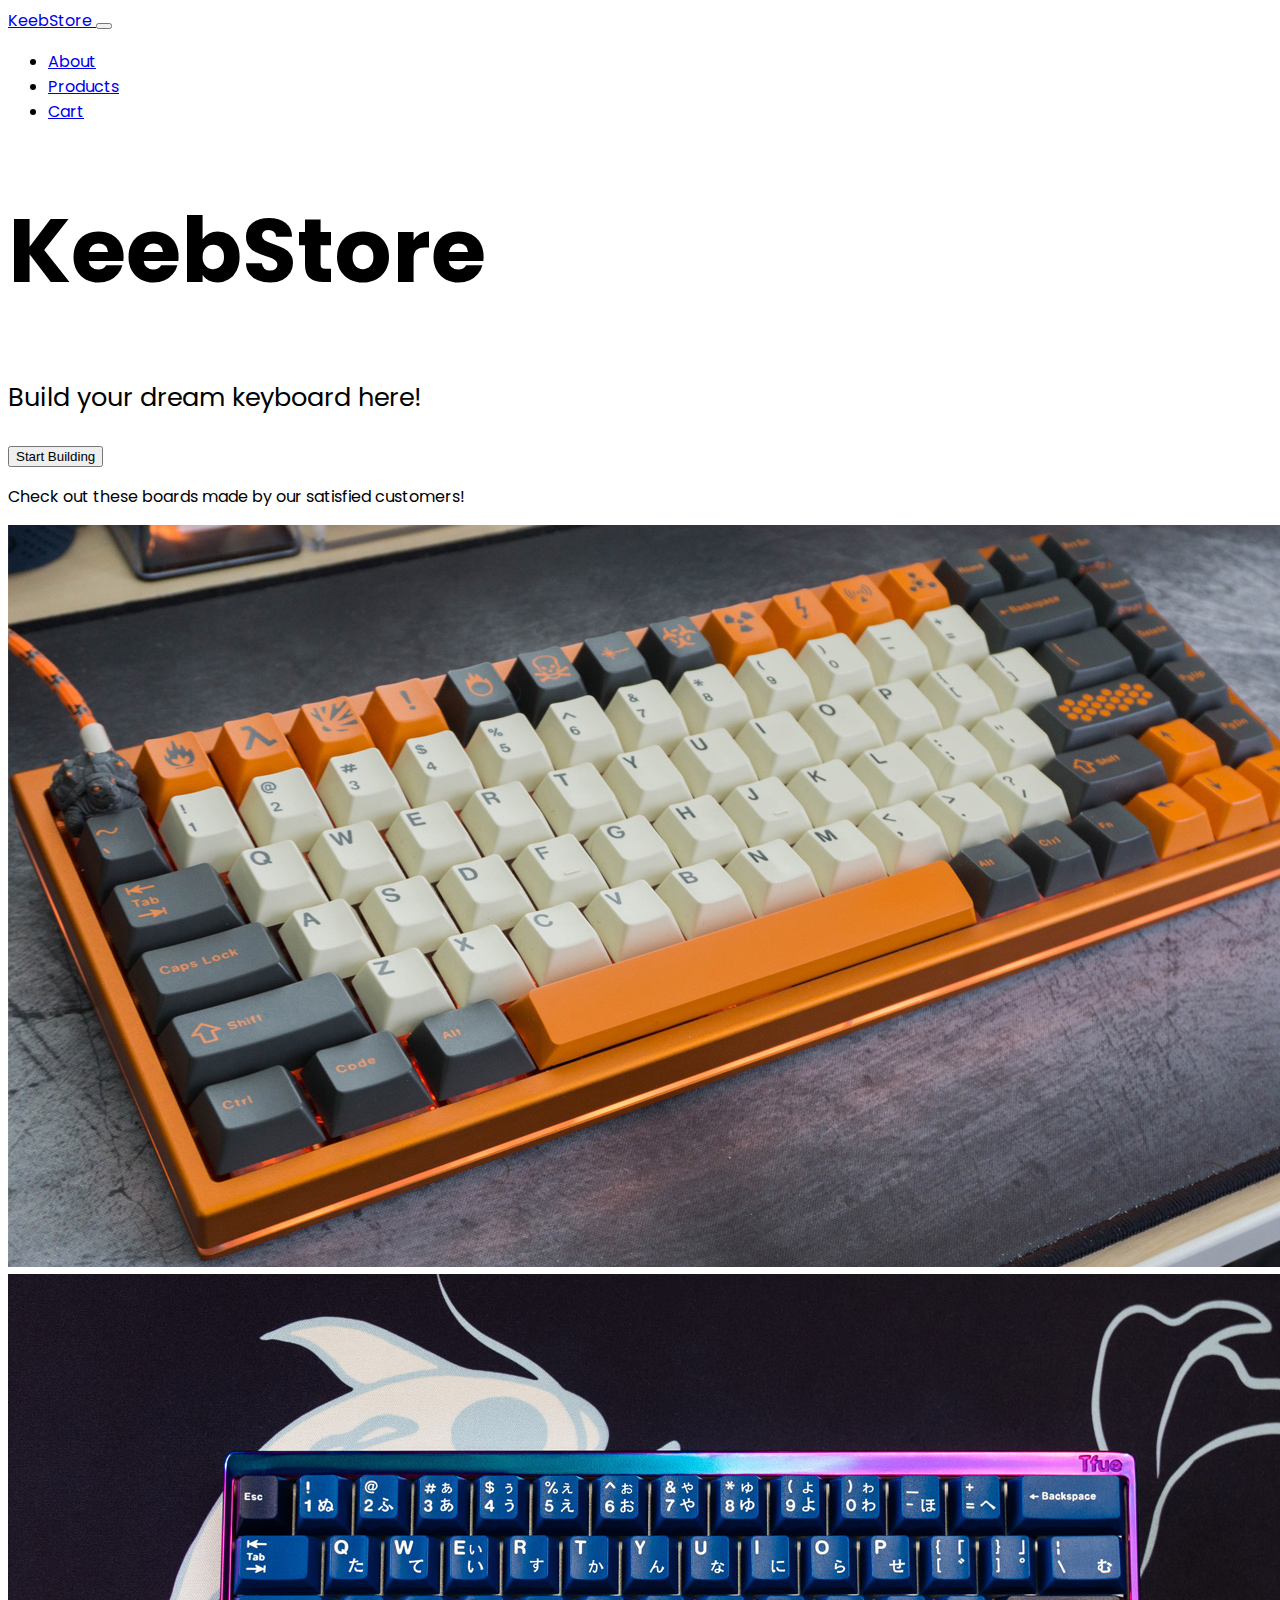
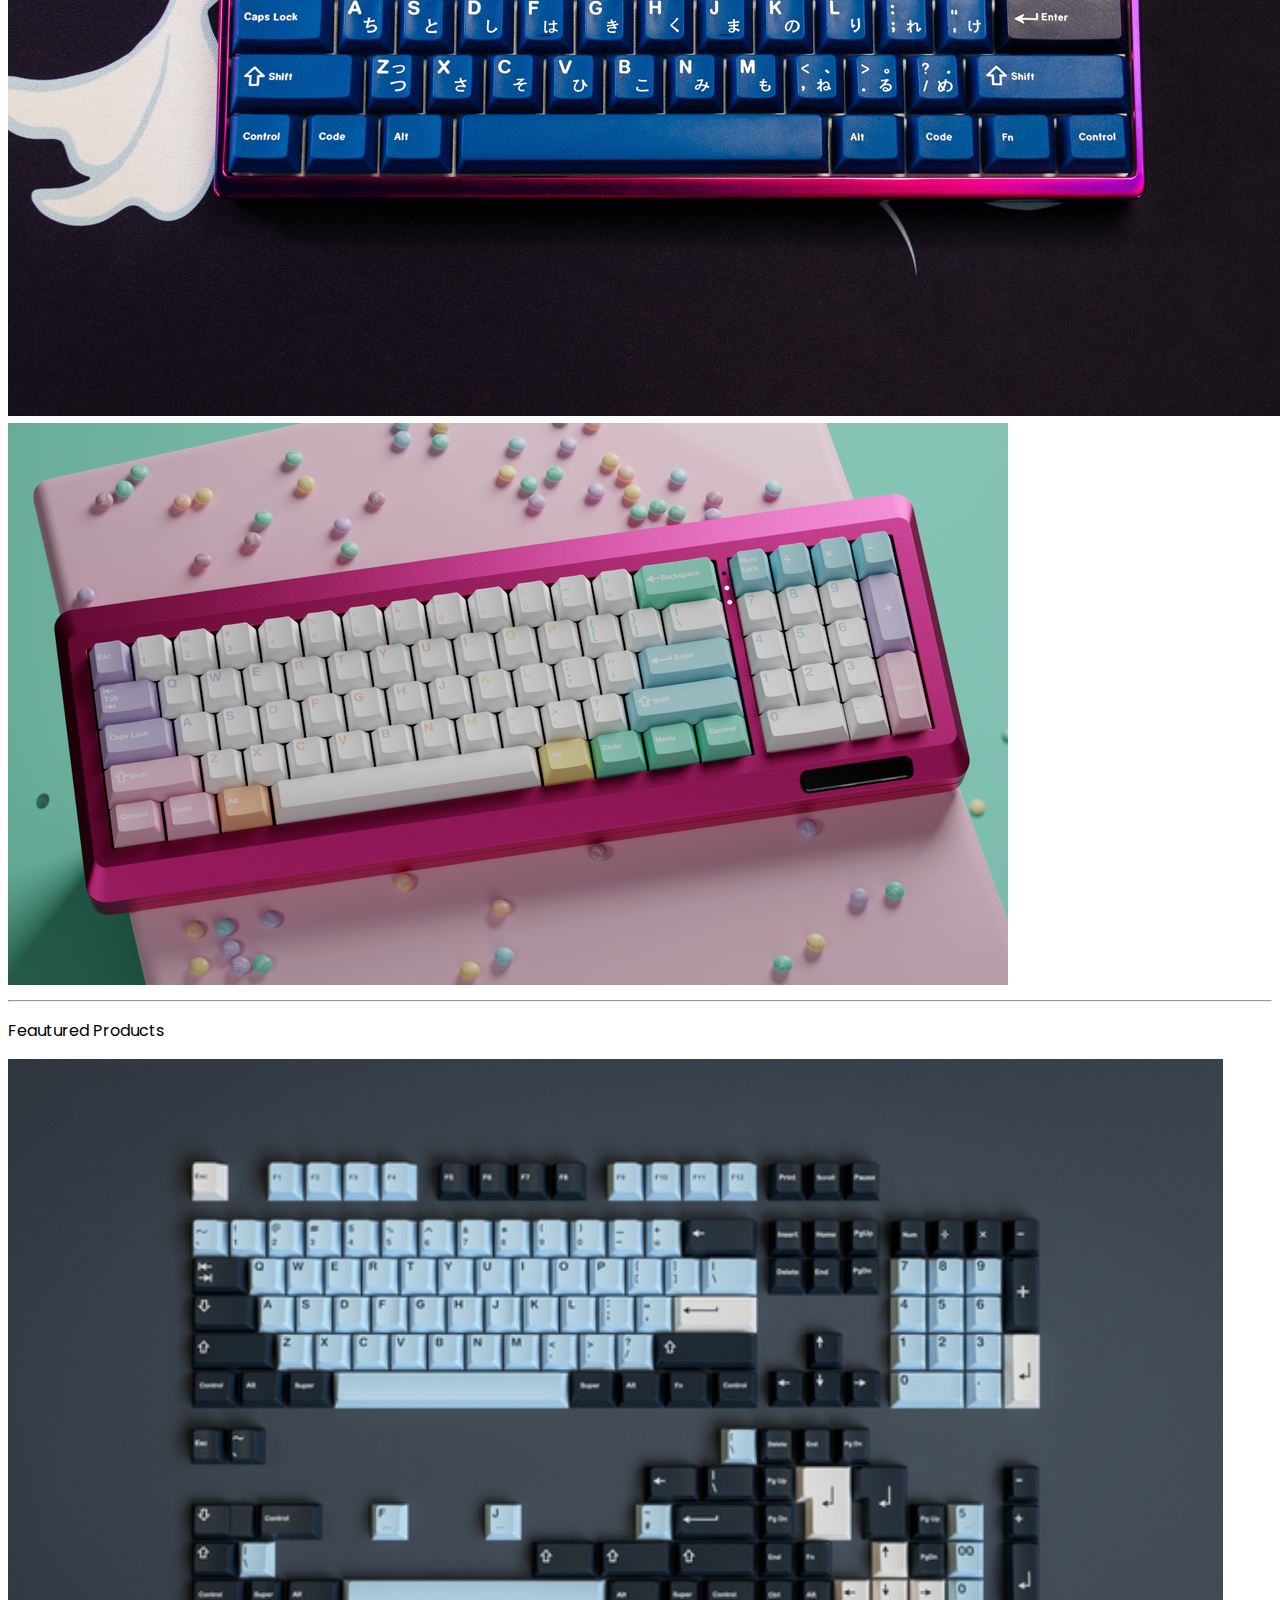
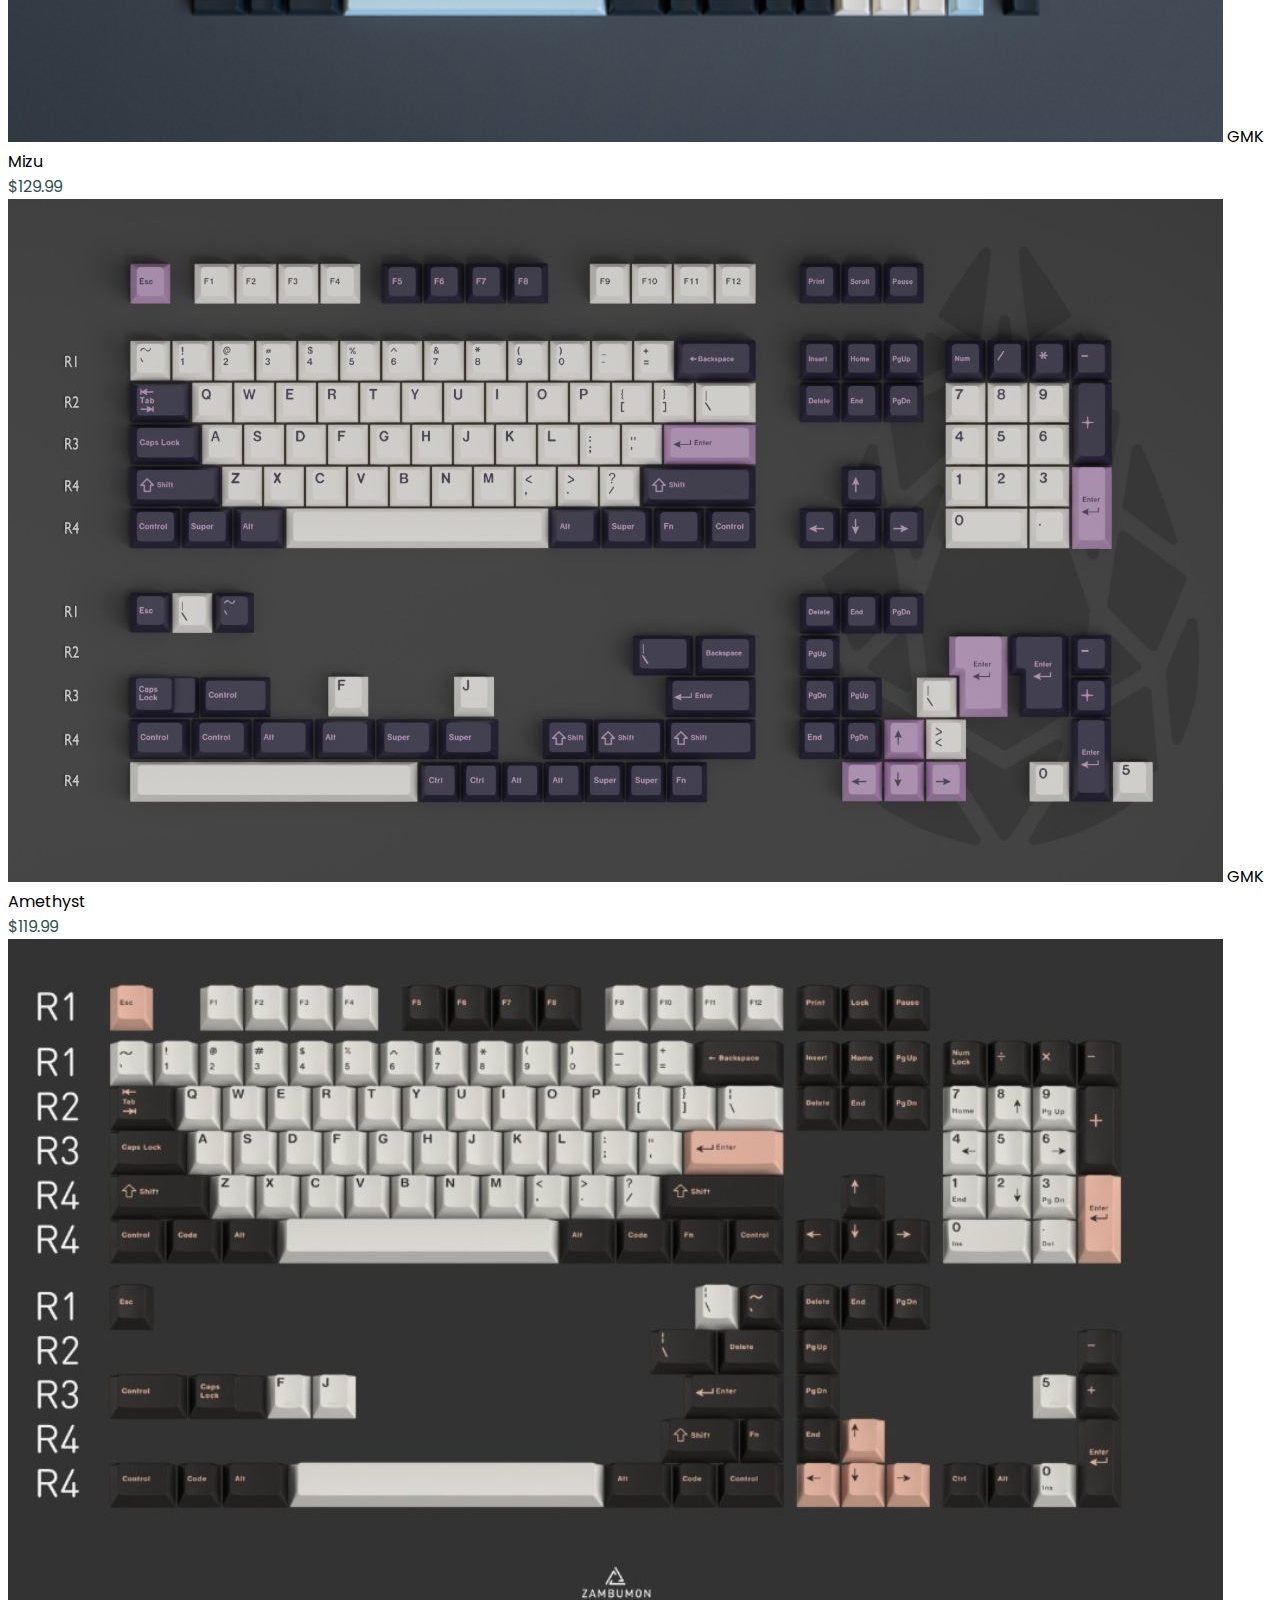
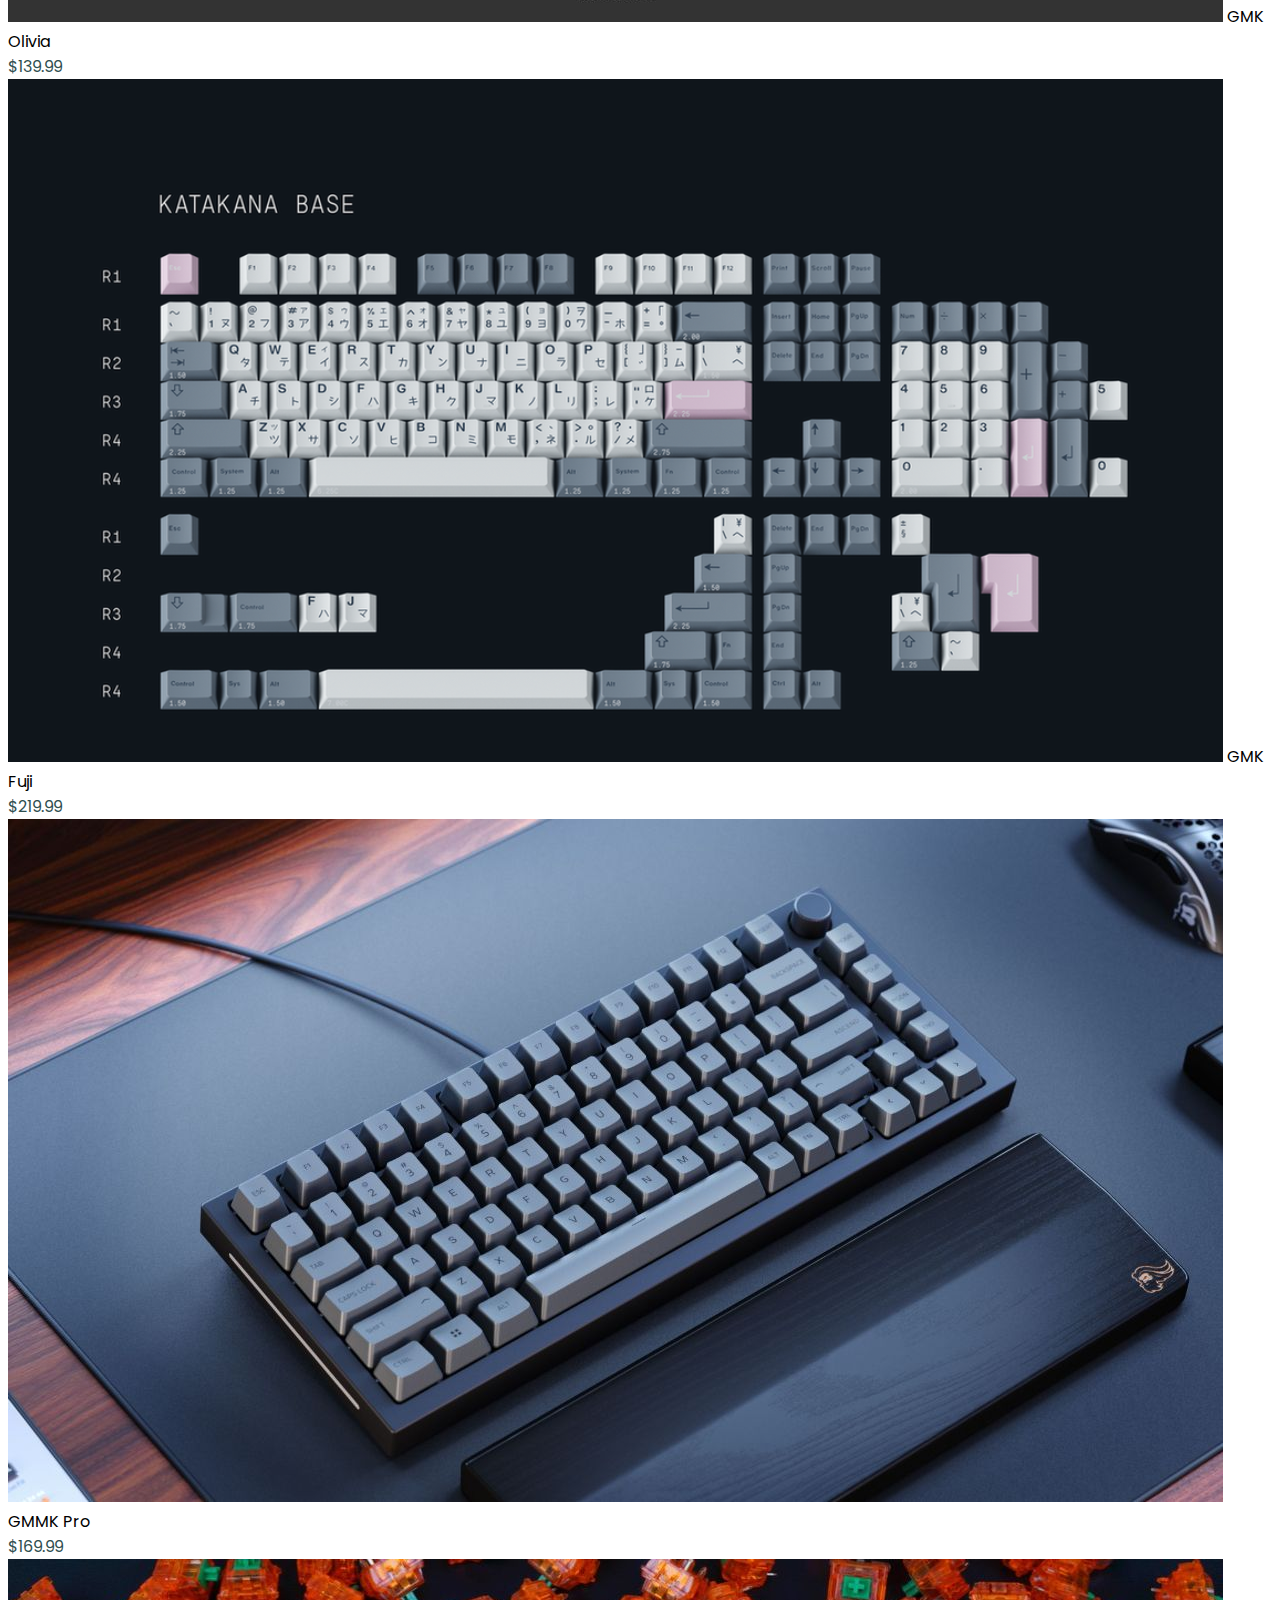
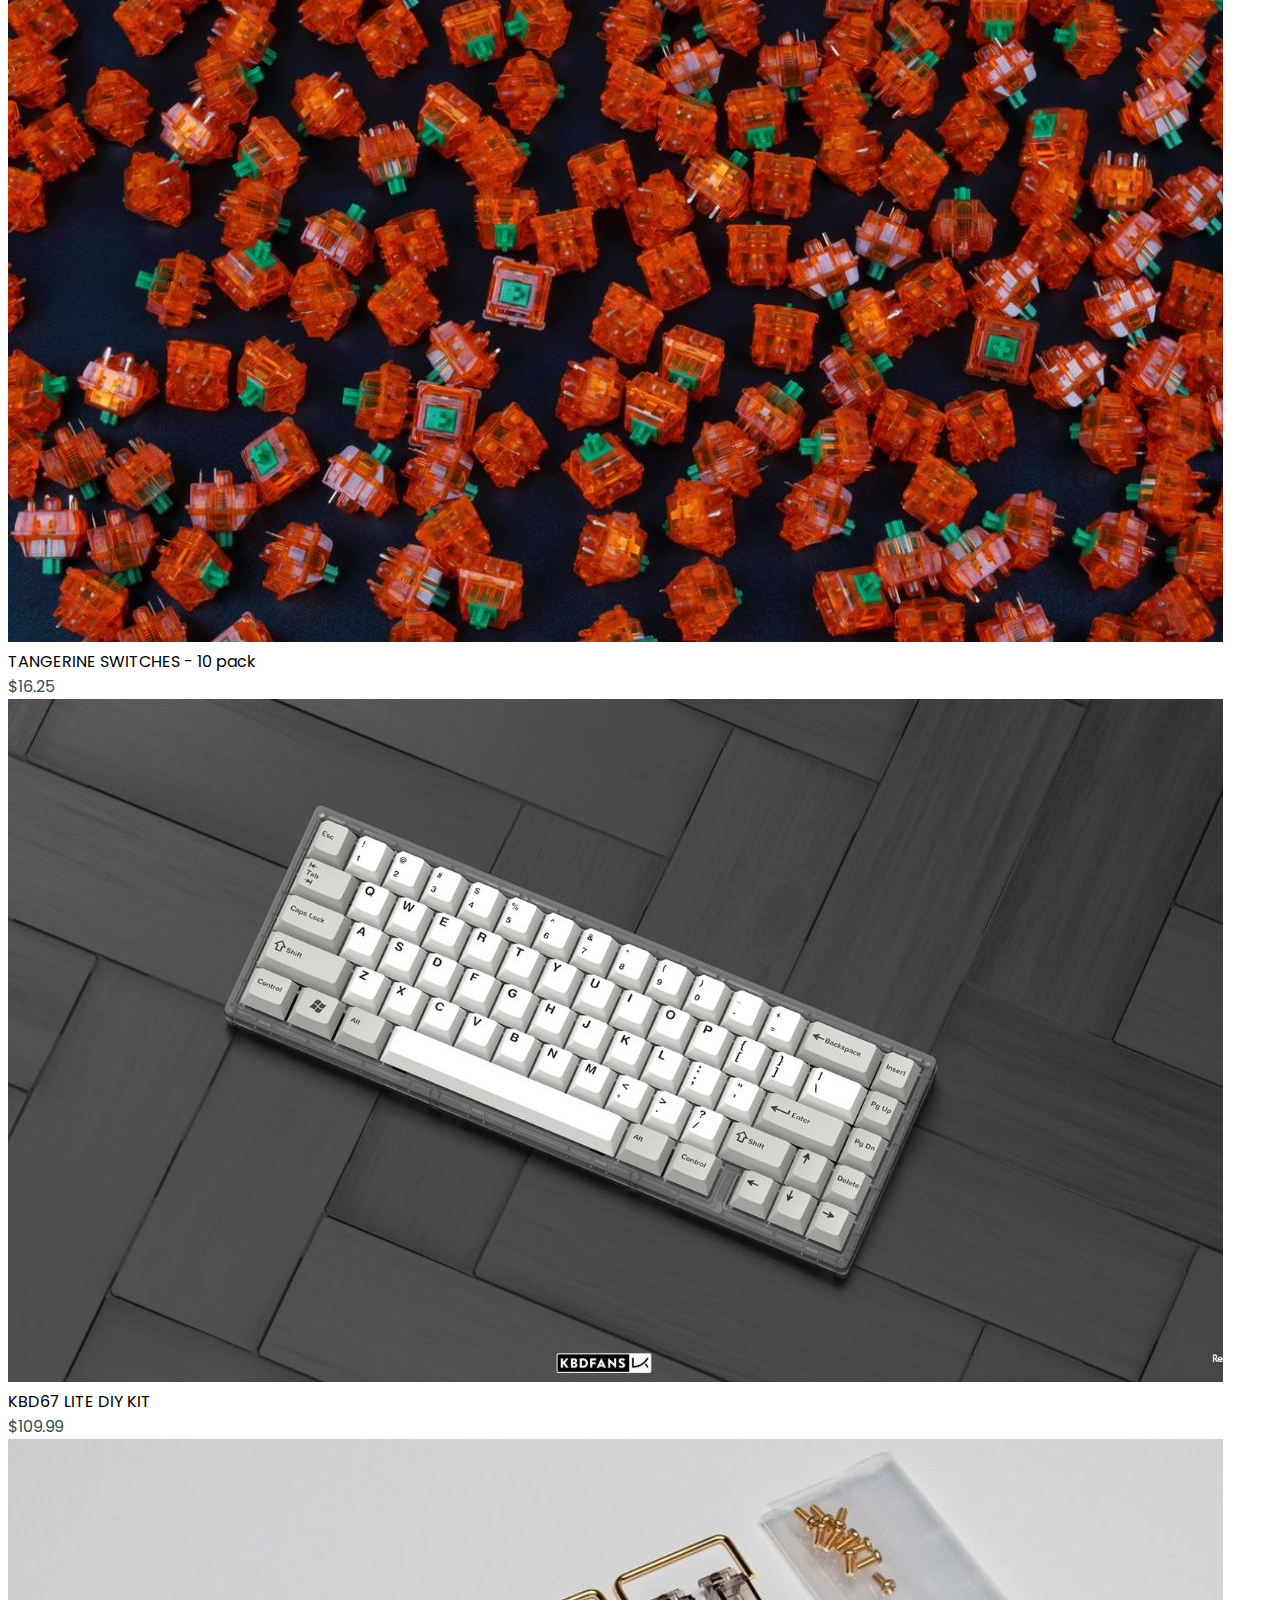
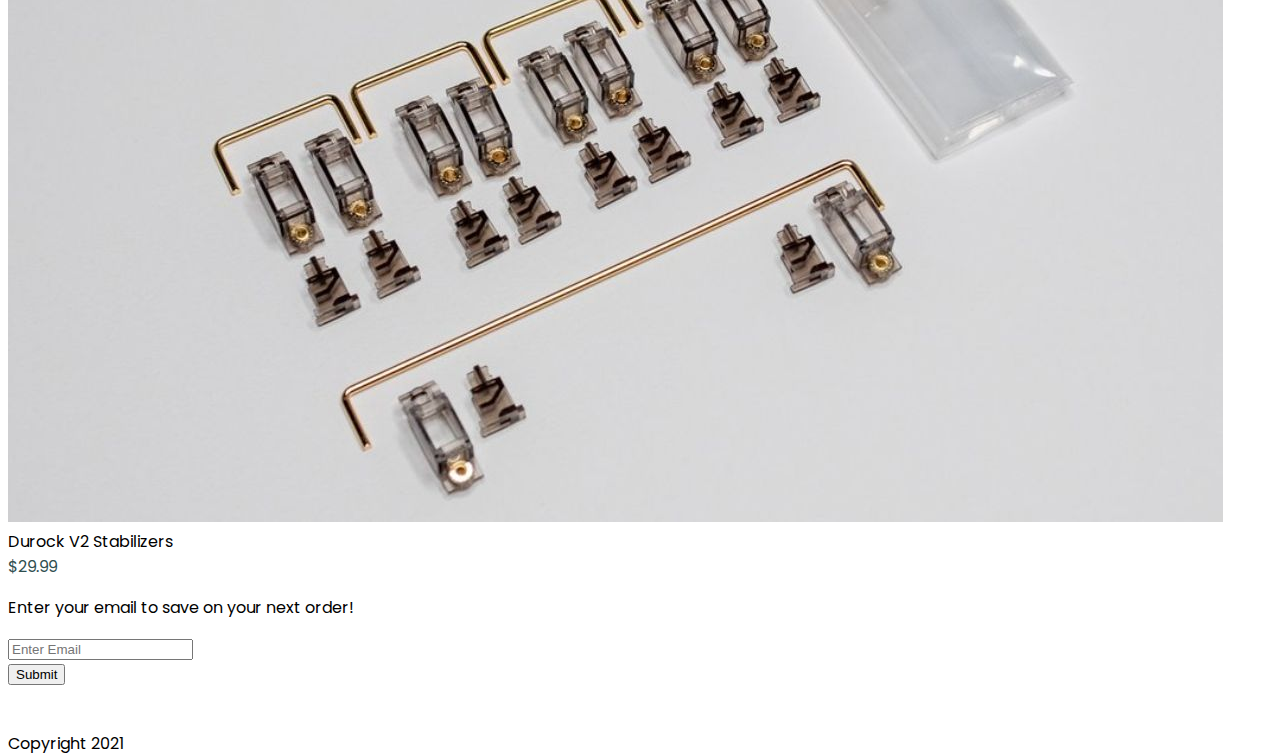
<file: index.html>
<!DOCTYPE html>
<html lang="en">
  <head>
    <!-- Required meta tags -->
    <meta charset="utf-8" />
    <meta
      name="viewport"
      content="width=device-width, initial-scale=1, shrink-to-fit=no"
    />

    <!-- Bootstrap CSS -->
    <link
      rel="stylesheet"
      href="https://cdn.jsdelivr.net/npm/bootstrap@4.6.0/dist/css/bootstrap.min.css"
      integrity="sha384-B0vP5xmATw1+K9KRQjQERJvTumQW0nPEzvF6L/Z6nronJ3oUOFUFpCjEUQouq2+l"
      crossorigin="anonymous"
    />

    <!-- Google Font -->
    <link rel="preconnect" href="https://fonts.gstatic.com" />
    <link
      href="https://fonts.googleapis.com/css2?family=Poppins&display=swap"
      rel="stylesheet"
    />

    <!-- Font Awesome -->

    <link
      rel="stylesheet"
      href="https://cdnjs.cloudflare.com/ajax/libs/font-awesome/5.15.3/css/all.min.css"
      integrity="sha512-iBBXm8fW90+nuLcSKlbmrPcLa0OT92xO1BIsZ+ywDWZCvqsWgccV3gFoRBv0z+8dLJgyAHIhR35VZc2oM/gI1w=="
      crossorigin="anonymous"
    />

    <!-- Animate CSS -->
    <link
      rel="stylesheet"
      href="https://cdnjs.cloudflare.com/ajax/libs/animate.css/4.1.1/animate.min.css"
    />

    <!-- Custom CSS -->
    <link rel="stylesheet" href="css/style.css" />
    <link rel="shortcut icon" href="images/favicon.ico" type="image/x-icon" />
    <title>Project 2 - KeebStore</title>
  </head>
  <body>
    <div class="bg-danger">
      <div class="container">
        <nav class="navbar navbar-expand-lg navbar-dark bg-danger">
          <a class="navbar-brand animate__animated animate__fadeIn" href="/"
            >KeebStore <i class="fas fa-keyboard"></i
          ></a>
          <button
            class="navbar-toggler"
            type="button"
            data-toggle="collapse"
            data-target="#navbarSupportedContent"
            aria-controls="navbarSupportedContent"
            aria-expanded="false"
            aria-label="Toggle navigation"
          >
            <span class="navbar-toggler-icon"></span>
          </button>

          <div class="collapse navbar-collapse" id="navbarSupportedContent">
            <ul class="navbar-nav ml-auto">
              <li class="nav-item">
                <a class="nav-link" href="about.html">About</a>
              </li>
              <li class="nav-item">
                <a class="nav-link" href="products.html">Products</a>
              </li>
              <li class="nav-item">
                <a class="nav-link" href="cart.html"
                  ><i class="fas fa-shopping-basket"></i> Cart</a
                >
              </li>
            </ul>
          </div>
        </nav>
      </div>
    </div>
    <div class="jumbotron jumbotron-fluid hero">
      <div class="container">
        <h1 class="hero-name text-center text-light">KeebStore</h1>
        <p class="hero-text lead text-center text-light">
          Build your dream keyboard here!
        </p>
        <div class="d-flex justify-content-center">
          <a href="/products.html">
            <button type="button" class="btn btn-danger">
              Start Building <i class="fas fa-arrow-right"></i></button
          ></a>
        </div>
      </div>
    </div>

    <div class="container">
      <p class="h4 text-center mb-3">
        Check out these boards made by our satisfied customers!
      </p>
      <div class="row d-flex flex-column flex-lg-row">
        <div class="col mb-5">
          <img class="img-fluid" src="images/build1.jpg" alt="custom-build-1" />
        </div>
        <div class="col mb-5">
          <img class="img-fluid" src="images/build2.jpg" alt="custom-build-2" />
        </div>
        <div class="col mb-5">
          <img class="img-fluid" src="images/build3.png" alt="custom-build-3" />
        </div>
      </div>
      <hr />
      <p class="h3 text-center mb-3">Feautured Products</p>
      <div class="row d-flex flex-column flex-lg-row">
        <div class="col mb-5 text-center text-lg-left h5">
          <img
            class="img-fluid mb-2"
            src="images/productImages/mizu.png"
            alt="mizu"
          />
          GMK Mizu
          <br />
          <span class="price">$129.99</span>
        </div>
        <div class="col mb-5 text-center text-lg-left h5">
          <img
            class="img-fluid mb-2"
            src="images/productImages/amethyst.jpg"
            alt="amethyst"
          />
          GMK Amethyst
          <br />
          <span class="price">$119.99</span>
        </div>
        <div class="col mb-5 text-center text-lg-left h5">
          <img
            class="img-fluid mb-2"
            src="images/productImages/olivia.jpg"
            alt="olivia"
          />
          GMK Olivia
          <br />
          <span class="price">$139.99</span>
        </div>
        <div class="col mb-5 text-center text-lg-left h5">
          <img
            class="img-fluid mb-2"
            src="images/productImages/fuji.png"
            alt="fuji"
          />
          GMK Fuji
          <br />
          <span class="price">$219.99</span>
        </div>
      </div>
      <div class="row d-flex flex-column flex-lg-row">
        <div class="col mb-5 text-center text-lg-left h5">
          <img
            class="img-fluid mb-2"
            src="images/productImages/gmmkpro.jpg"
            alt="gmmkpro"
          />
          GMMK Pro
          <br />
          <span class="price">$169.99</span>
        </div>
        <div class="col mb-5 text-center text-lg-left h5">
          <img
            class="img-fluid mb-2"
            src="images/productImages/tangerine.jpg"
            alt="tangerine"
          />
          TANGERINE SWITCHES - 10 pack
          <br />
          <span class="price">$16.25</span>
        </div>
        <div class="col mb-5 text-center text-lg-left h5">
          <img
            class="img-fluid mb-2"
            src="images/productImages/kbdlite.jpg"
            alt="kbdlite"
          />
          KBD67 LITE DIY KIT
          <br />
          <span class="price">$109.99</span>
        </div>
        <div class="col mb-5 text-center text-lg-left h5">
          <img
            class="img-fluid mb-2"
            src="images/productImages/durock.jpg"
            alt="durock"
          />
          Durock V2 Stabilizers
          <br />
          <span class="price">$29.99</span>
        </div>
      </div>
      <div class="row">
        <div class="col-3"></div>
        <div class="col-6">
          <form>
            <div class="form-group">
              <p class="h5 mt-5 mb-2 text-center">
                Enter your email to save on your next order!
              </p>
              <input
                type="email"
                class="form-control"
                id="exampleInputEmail1"
                aria-describedby="emailHelp"
                placeholder="Enter Email"
                aria-label="Enter Email"
              />
            </div>
            <div class="d-flex justify-content-center">
              <button type="submit" class="btn btn-danger">Submit</button>
            </div>
          </form>
        </div>
        <div class="col-3"></div>
      </div>
    </div>

    <div class="bg-danger text-white text-center py-5 mt-5">
      <ul class="footer-links">
        <li><a href="/">Home</a></li>
        <li><a href="/about.html">About</a></li>
        <li><a href="/products.html">Products</a></li>
      </ul>
      Copyright 2021 <i class="fas fa-keyboard"></i>
    </div>
    <!-- Optional JavaScript; choose one of the two! -->

    <!-- Option 1: jQuery and Bootstrap Bundle (includes Popper) -->
    <script
      src="https://code.jquery.com/jquery-3.5.1.slim.min.js"
      integrity="sha384-DfXdz2htPH0lsSSs5nCTpuj/zy4C+OGpamoFVy38MVBnE+IbbVYUew+OrCXaRkfj"
      crossorigin="anonymous"
    ></script>
    <script
      src="https://cdn.jsdelivr.net/npm/bootstrap@4.6.0/dist/js/bootstrap.bundle.min.js"
      integrity="sha384-Piv4xVNRyMGpqkS2by6br4gNJ7DXjqk09RmUpJ8jgGtD7zP9yug3goQfGII0yAns"
      crossorigin="anonymous"
    ></script>

    <!-- Option 2: Separate Popper and Bootstrap JS -->
    <!--
    <script src="https://code.jquery.com/jquery-3.5.1.slim.min.js" integrity="sha384-DfXdz2htPH0lsSSs5nCTpuj/zy4C+OGpamoFVy38MVBnE+IbbVYUew+OrCXaRkfj" crossorigin="anonymous"></script>
    <script src="https://cdn.jsdelivr.net/npm/popper.js@1.16.1/dist/umd/popper.min.js" integrity="sha384-9/reFTGAW83EW2RDu2S0VKaIzap3H66lZH81PoYlFhbGU+6BZp6G7niu735Sk7lN" crossorigin="anonymous"></script>
    <script src="https://cdn.jsdelivr.net/npm/bootstrap@4.6.0/dist/js/bootstrap.min.js" integrity="sha384-+YQ4JLhjyBLPDQt//I+STsc9iw4uQqACwlvpslubQzn4u2UU2UFM80nGisd026JF" crossorigin="anonymous"></script>
    -->
  </body>
</html>
</file>
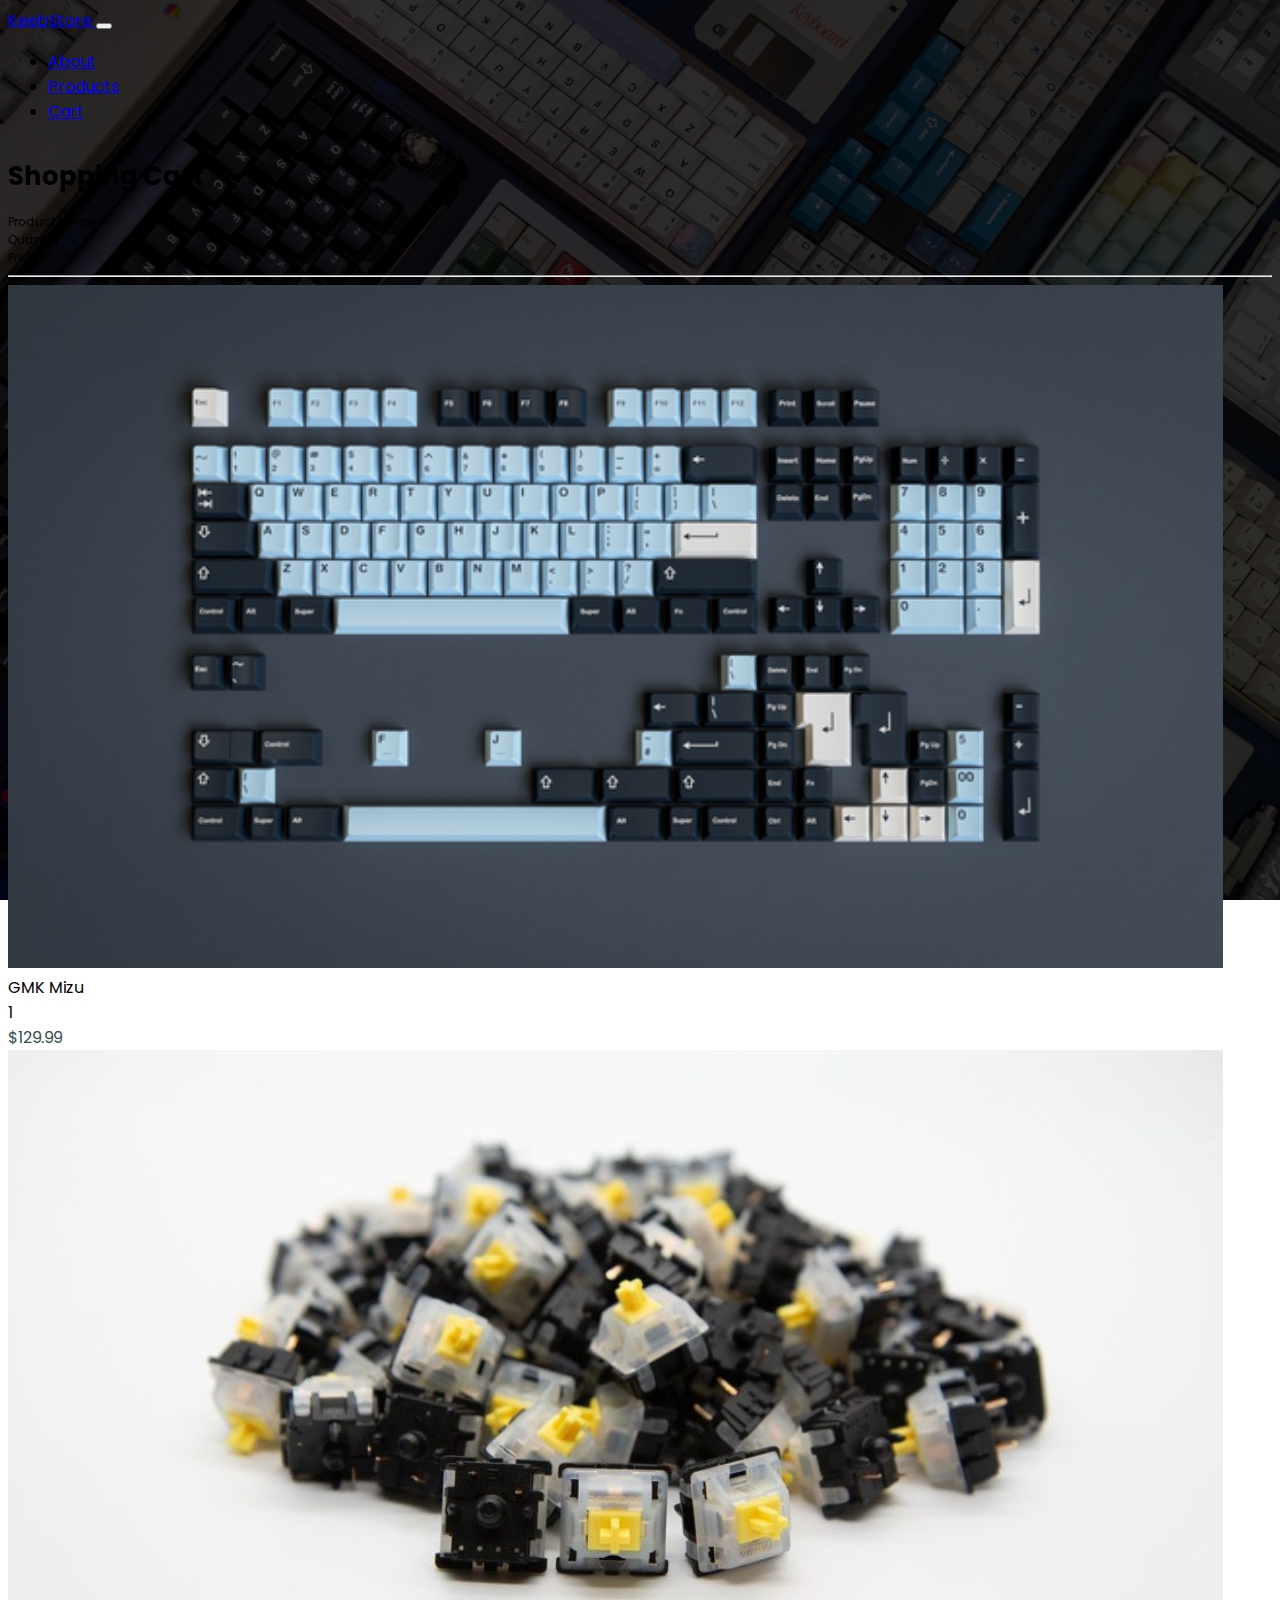
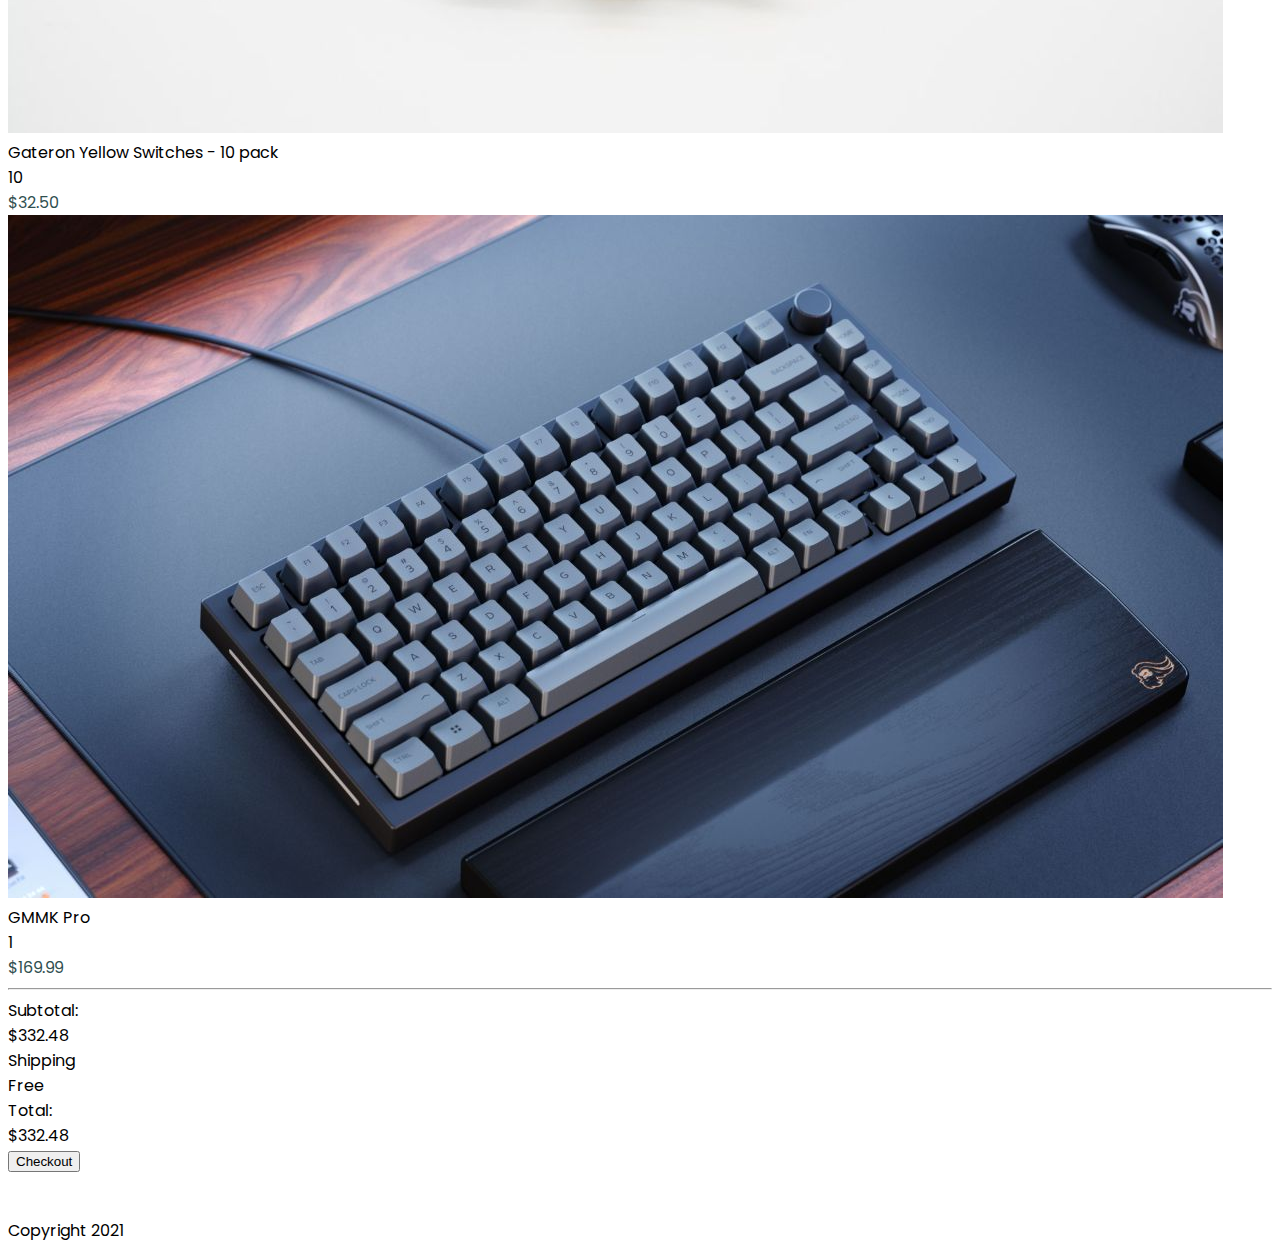
<file: cart.html>
<!DOCTYPE html>
<html lang="en">
  <head>
    <!-- Required meta tags -->
    <meta charset="utf-8" />
    <meta
      name="viewport"
      content="width=device-width, initial-scale=1, shrink-to-fit=no"
    />

    <!-- Bootstrap CSS -->
    <link
      rel="stylesheet"
      href="https://cdn.jsdelivr.net/npm/bootstrap@4.6.0/dist/css/bootstrap.min.css"
      integrity="sha384-B0vP5xmATw1+K9KRQjQERJvTumQW0nPEzvF6L/Z6nronJ3oUOFUFpCjEUQouq2+l"
      crossorigin="anonymous"
    />
    <link rel="preconnect" href="https://fonts.gstatic.com" />
    <link
      href="https://fonts.googleapis.com/css2?family=Poppins&display=swap"
      rel="stylesheet"
    />

    <link
      rel="stylesheet"
      href="https://cdnjs.cloudflare.com/ajax/libs/font-awesome/5.15.3/css/all.min.css"
      integrity="sha512-iBBXm8fW90+nuLcSKlbmrPcLa0OT92xO1BIsZ+ywDWZCvqsWgccV3gFoRBv0z+8dLJgyAHIhR35VZc2oM/gI1w=="
      crossorigin="anonymous"
    />
    <link rel="stylesheet" href="css/style.css" />
    <link rel="shortcut icon" href="images/favicon.ico" type="image/x-icon" />
    <title>Project 2 - KeebStore</title>
  </head>
  <body class="about-img">
    <div class="bg-danger">
      <div class="container">
        <nav class="navbar navbar-expand-lg navbar-dark bg-danger">
          <a class="navbar-brand" href="/"
            >KeebStore <i class="fas fa-keyboard"></i
          ></a>
          <button
            class="navbar-toggler"
            type="button"
            data-toggle="collapse"
            data-target="#navbarSupportedContent"
            aria-controls="navbarSupportedContent"
            aria-expanded="false"
            aria-label="Toggle navigation"
          >
            <span class="navbar-toggler-icon"></span>
          </button>

          <div class="collapse navbar-collapse" id="navbarSupportedContent">
            <ul class="navbar-nav ml-auto">
              <li class="nav-item">
                <a class="nav-link" href="about.html">About</a>
              </li>
              <li class="nav-item">
                <a class="nav-link" href="products.html">Products</a>
              </li>
              <li class="nav-item active">
                <a class="nav-link" href="cart.html"
                  ><i class="fas fa-shopping-basket"></i> Cart</a
                >
              </li>
            </ul>
          </div>
        </nav>
      </div>
    </div>

    <div class="container bg-light fit-content">
      <h1 class="p-3 font-weight-bold shopping-name">
        Shopping Cart <i class="fas fa-shopping-basket shopping-name"></i>
      </h1>
      <div class="row mt-5">
        <div class="col text-center"></div>
        <div class="col text-center small-text">
          Product Name
          <br />
        </div>
        <div class="col text-center small-text">Quantity</div>
        <div class="col text-center small-text">Price</div>
        <div class="col text-center"></div>
      </div>
      <hr />
      <div class="row px-3">
        <div
          class="col mb-5 text-center d-flex justify-content-center align-items-center"
        >
          <img
            class="img-fluid mb-2"
            src="images/productImages/mizu.png"
            alt="mizu"
          />
        </div>
        <div
          class="col mb-5 text-center d-flex justify-content-center align-items-center"
        >
          GMK Mizu
          <br />
        </div>
        <div
          class="col mb-5 text-center d-flex justify-content-center align-items-center"
        >
          1
        </div>
        <div
          class="col mb-5 text-center d-flex justify-content-center align-items-center"
        >
          <span class="price">$129.99</span>
        </div>
        <div
          class="col mb-5 text-center d-flex justify-content-center align-items-center"
        >
          <i class="fas fa-times remove"></i>
        </div>
      </div>
      <div class="row px-3">
        <div
          class="col mb-5 text-center d-flex justify-content-center align-items-center"
        >
          <img
            class="img-fluid mb-2"
            src="images/productImages/gateronyellow.jpg"
            alt="gateronyellow"
          />
        </div>
        <div
          class="col mb-5 text-center d-flex justify-content-center align-items-center"
        >
          Gateron Yellow Switches - 10 pack
          <br />
        </div>
        <div
          class="col mb-5 text-center d-flex justify-content-center align-items-center"
        >
          10
        </div>
        <div
          class="col mb-5 text-center d-flex justify-content-center align-items-center"
        >
          <span class="price">$32.50</span>
        </div>
        <div
          class="col mb-5 text-center d-flex justify-content-center align-items-center"
        >
          <i class="fas fa-times remove"></i>
        </div>
      </div>
      <div class="row px-3">
        <div
          class="col mb-5 text-center d-flex justify-content-center align-items-center"
        >
          <img
            class="img-fluid mb-2"
            src="images/productImages/gmmkpro.jpg"
            alt="gmmkpro"
          />
        </div>
        <div
          class="col mb-5 text-center d-flex justify-content-center align-items-center"
        >
          GMMK Pro
          <br />
        </div>
        <div
          class="col mb-5 text-center d-flex justify-content-center align-items-center"
        >
          1
        </div>
        <div
          class="col mb-5 text-center d-flex justify-content-center align-items-center"
        >
          <span class="price">$169.99</span>
        </div>
        <div
          class="col mb-5 text-center d-flex justify-content-center align-items-center"
        >
          <i class="fas fa-times remove"></i>
        </div>
      </div>
      <hr />
      <div class="row">
        <div class="col"></div>
        <div class="col"></div>
        <div class="col text-right">Subtotal:</div>
        <div class="col text-center">$332.48</div>
        <div class="col"></div>
      </div>
      <div class="row">
        <div class="col"></div>
        <div class="col"></div>
        <div class="col text-right">Shipping</div>
        <div class="col text-center">Free</div>
        <div class="col"></div>
      </div>
      <div class="row">
        <div class="col"></div>
        <div class="col"></div>
        <div class="col text-right">Total:</div>
        <div class="col text-center">$332.48</div>
        <div class="col"></div>
      </div>
      <div class="row my-4">
        <div class="col"></div>
        <div class="col"></div>
        <div class="col"></div>
        <div class="col text-center">
          <a href="checkout.html"
            ><button type="button" class="btn btn-danger">
              Checkout <i class="fas fa-arrow-right"></i></button
          ></a>
        </div>
        <div class="col"></div>
      </div>
    </div>

    <div class="bg-danger text-white text-center py-4 mt-5">
      <ul class="footer-links">
        <li><a href="/">Home</a></li>
        <li><a href="/about.html">About</a></li>
        <li><a href="/products.html">Products</a></li>
      </ul>
      Copyright 2021 <i class="fas fa-keyboard"></i>
    </div>
    <!-- Optional JavaScript; choose one of the two! -->

    <!-- Option 1: jQuery and Bootstrap Bundle (includes Popper) -->
    <script
      src="https://code.jquery.com/jquery-3.5.1.slim.min.js"
      integrity="sha384-DfXdz2htPH0lsSSs5nCTpuj/zy4C+OGpamoFVy38MVBnE+IbbVYUew+OrCXaRkfj"
      crossorigin="anonymous"
    ></script>
    <script
      src="https://cdn.jsdelivr.net/npm/bootstrap@4.6.0/dist/js/bootstrap.bundle.min.js"
      integrity="sha384-Piv4xVNRyMGpqkS2by6br4gNJ7DXjqk09RmUpJ8jgGtD7zP9yug3goQfGII0yAns"
      crossorigin="anonymous"
    ></script>

    <!-- Option 2: Separate Popper and Bootstrap JS -->
    <!--
    <script src="https://code.jquery.com/jquery-3.5.1.slim.min.js" integrity="sha384-DfXdz2htPH0lsSSs5nCTpuj/zy4C+OGpamoFVy38MVBnE+IbbVYUew+OrCXaRkfj" crossorigin="anonymous"></script>
    <script src="https://cdn.jsdelivr.net/npm/popper.js@1.16.1/dist/umd/popper.min.js" integrity="sha384-9/reFTGAW83EW2RDu2S0VKaIzap3H66lZH81PoYlFhbGU+6BZp6G7niu735Sk7lN" crossorigin="anonymous"></script>
    <script src="https://cdn.jsdelivr.net/npm/bootstrap@4.6.0/dist/js/bootstrap.min.js" integrity="sha384-+YQ4JLhjyBLPDQt//I+STsc9iw4uQqACwlvpslubQzn4u2UU2UFM80nGisd026JF" crossorigin="anonymous"></script>
    -->
  </body>
</html>
</file>
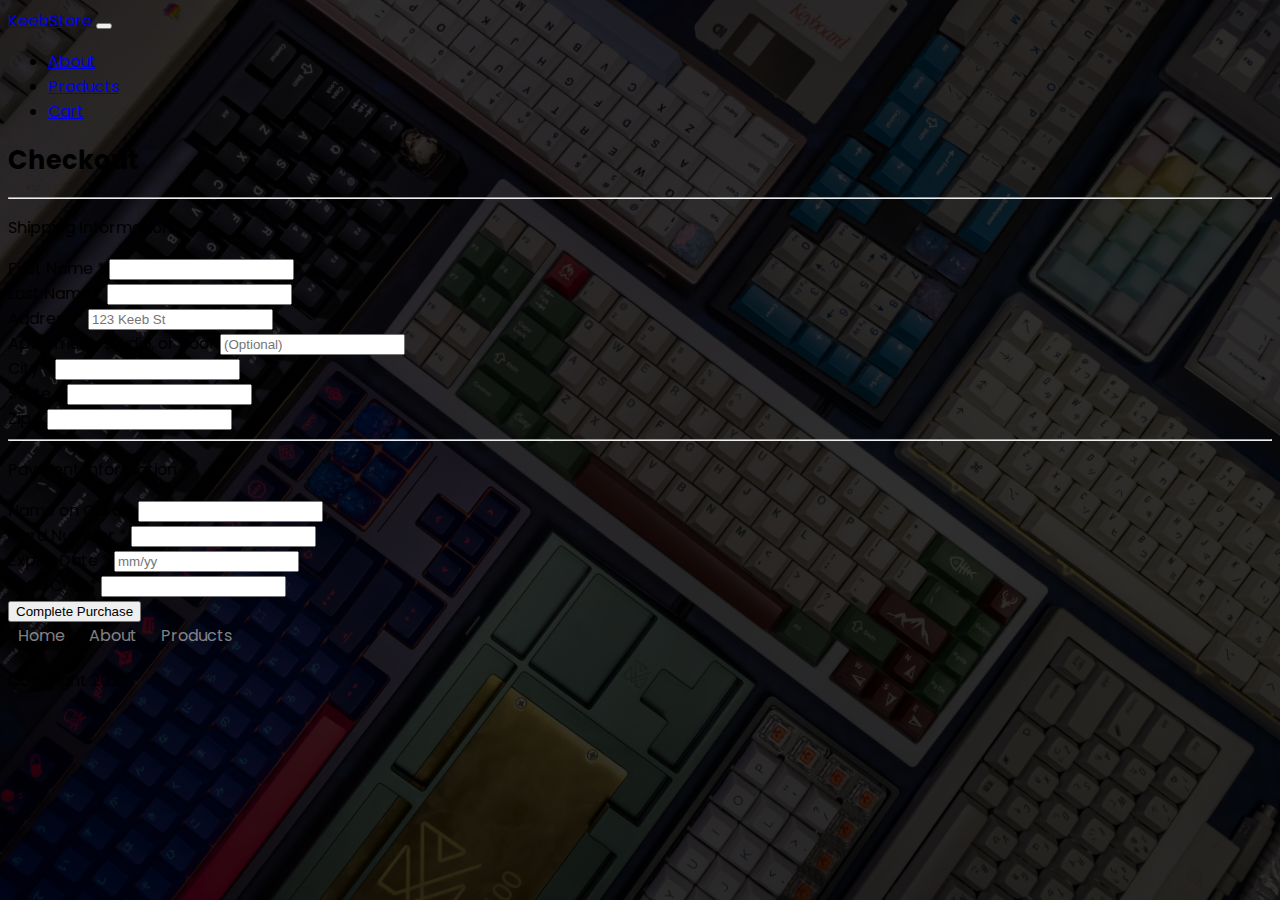
<file: checkout.html>
<!DOCTYPE html>
<html lang="en">
  <head>
    <!-- Required meta tags -->
    <meta charset="utf-8" />
    <meta
      name="viewport"
      content="width=device-width, initial-scale=1, shrink-to-fit=no"
    />

    <!-- Bootstrap CSS -->
    <link
      rel="stylesheet"
      href="https://cdn.jsdelivr.net/npm/bootstrap@4.6.0/dist/css/bootstrap.min.css"
      integrity="sha384-B0vP5xmATw1+K9KRQjQERJvTumQW0nPEzvF6L/Z6nronJ3oUOFUFpCjEUQouq2+l"
      crossorigin="anonymous"
    />

    <!-- Google Font -->
    <link rel="preconnect" href="https://fonts.gstatic.com" />
    <link
      href="https://fonts.googleapis.com/css2?family=Poppins&display=swap"
      rel="stylesheet"
    />

    <!-- Font Awesome -->

    <link
      rel="stylesheet"
      href="https://cdnjs.cloudflare.com/ajax/libs/font-awesome/5.15.3/css/all.min.css"
      integrity="sha512-iBBXm8fW90+nuLcSKlbmrPcLa0OT92xO1BIsZ+ywDWZCvqsWgccV3gFoRBv0z+8dLJgyAHIhR35VZc2oM/gI1w=="
      crossorigin="anonymous"
    />

    <!-- Animate CSS -->
    <link
      rel="stylesheet"
      href="https://cdnjs.cloudflare.com/ajax/libs/animate.css/4.1.1/animate.min.css"
    />

    <!-- Custom CSS -->
    <link rel="stylesheet" href="css/style.css" />
    <link rel="shortcut icon" href="images/favicon.ico" type="image/x-icon" />
    <title>Project 2 - KeebStore</title>
  </head>
  <body class="about-img">
    <div class="bg-danger">
      <div class="container">
        <nav class="navbar navbar-expand-lg navbar-dark bg-danger">
          <a class="navbar-brand animate__animated animate__fadeIn" href="/"
            >KeebStore <i class="fas fa-keyboard"></i
          ></a>
          <button
            class="navbar-toggler"
            type="button"
            data-toggle="collapse"
            data-target="#navbarSupportedContent"
            aria-controls="navbarSupportedContent"
            aria-expanded="false"
            aria-label="Toggle navigation"
          >
            <span class="navbar-toggler-icon"></span>
          </button>

          <div class="collapse navbar-collapse" id="navbarSupportedContent">
            <ul class="navbar-nav ml-auto">
              <li class="nav-item">
                <a class="nav-link" href="about.html">About</a>
              </li>
              <li class="nav-item">
                <a class="nav-link" href="products.html">Products</a>
              </li>
              <li class="nav-item">
                <a class="nav-link" href="cart.html"
                  ><i class="fas fa-shopping-basket"></i> Cart</a
                >
              </li>
            </ul>
          </div>
        </nav>
      </div>
    </div>
    <div class="container bg-light">
      <h1 class="p-3 font-weight-bold shopping-name">
        <i class="far fa-keyboard"></i>
        Checkout
      </h1>
      <hr />
      <p class="px-3 font-weight-bold">Shipping Information</p>
      <form class="p-3">
        <div class="form-row">
          <div class="form-group col-md-6">
            <label for="firstname">First Name *</label>
            <input
              type="text"
              class="form-control"
              id="firstname"
              name="firstname"
              required
            />
          </div>
          <div class="form-group col-md-6">
            <label for="lastname">Last Name *</label>
            <input
              type="text"
              class="form-control"
              id="lastname"
              name="lastname"
              required
            />
          </div>
        </div>
        <div class="form-group">
          <label for="inputAddress">Address *</label>
          <input
            type="text"
            class="form-control"
            id="inputAddress"
            placeholder="123 Keeb St"
            name="inputAddress"
            required
          />
        </div>
        <div class="form-group">
          <label for="inputAddress2">Apartment, studio, or floor</label>
          <input
            type="text"
            class="form-control"
            id="inputAddress2"
            placeholder="(Optional)"
            name="inputAddress2"
          />
        </div>
        <div class="form-row">
          <div class="form-group col-md-6">
            <label for="inputCity">City *</label>
            <input
              type="text"
              class="form-control"
              id="inputCity"
              name="inputCity"
              required
            />
          </div>
          <div class="form-group col-md-4">
            <label for="inputState">State *</label>
            <input
              type="text"
              class="form-control"
              id="inputState"
              name="inputState"
              required
            />
          </div>
          <div class="form-group col-md-2">
            <label for="inputZip">Zip *</label>
            <input
              type="text"
              class="form-control"
              id="inputZip"
              ^[0-9]{5}$
              name="inputZip"
              required
            />
          </div>
        </div>
        <hr />
        <p class="font-weight-bold text-center">Payment Information</p>
        <div class="form-row">
          <div class="form-group col-md-6 offset-md-3">
            <label for="cardHolder">Name on Card *</label>
            <input
              type="text"
              class="form-control"
              id="cardHolder"
              name="cardHolder"
              required
            />
          </div>
        </div>
        <div class="form-row">
          <div class="form-group col-md-6 offset-md-3">
            <label for="cardNumber">Card Number *</label>
            <input
              type="text"
              class="form-control"
              id="cardNumber"
              pattern="(?:(4[0-9]{12}(?:[0-9]{3})?)"
              name="cardNumber"
              required
            />
          </div>
        </div>
        <div class="form-row">
          <div class="form-group col-md-3 offset-md-3">
            <label for="expiryDate">Expiry Date *</label>
            <input
              type="text"
              class="form-control"
              id="expiryDate"
              placeholder="mm/yy"
              pattern="^(0[1-9]|1[0-2])/(19|2[0-1])\d{2}$"
              name="expiryDate"
              required
            />
          </div>
          <div class="form-group col-md-3">
            <label for="ccvcvc">CVV/CVC *</label>
            <input
              type="text"
              class="form-control"
              id="ccvcvc"
              pattern="^[0-9]{3}$"
              name="ccvcvc"
              required
            />
          </div>
          <div class="form-group col-md-6"></div>
        </div>
        <div class="d-flex justify-content-center align-items-center">
          <button type="submit" class="btn btn-danger">
            Complete Purchase
          </button>
        </div>
      </form>
    </div>

    <div class="bg-danger text-white text-center py-4 mt-5">
      <ul class="footer-links">
        <li><a href="/">Home</a></li>
        <li><a href="/about.html">About</a></li>
        <li><a href="/products.html">Products</a></li>
      </ul>
      Copyright 2021 <i class="fas fa-keyboard"></i>
    </div>
    <!-- Optional JavaScript; choose one of the two! -->

    <!-- Option 1: jQuery and Bootstrap Bundle (includes Popper) -->
    <script
      src="https://code.jquery.com/jquery-3.5.1.slim.min.js"
      integrity="sha384-DfXdz2htPH0lsSSs5nCTpuj/zy4C+OGpamoFVy38MVBnE+IbbVYUew+OrCXaRkfj"
      crossorigin="anonymous"
    ></script>
    <script
      src="https://cdn.jsdelivr.net/npm/bootstrap@4.6.0/dist/js/bootstrap.bundle.min.js"
      integrity="sha384-Piv4xVNRyMGpqkS2by6br4gNJ7DXjqk09RmUpJ8jgGtD7zP9yug3goQfGII0yAns"
      crossorigin="anonymous"
    ></script>

    <!-- Option 2: Separate Popper and Bootstrap JS -->
    <!--
    <script src="https://code.jquery.com/jquery-3.5.1.slim.min.js" integrity="sha384-DfXdz2htPH0lsSSs5nCTpuj/zy4C+OGpamoFVy38MVBnE+IbbVYUew+OrCXaRkfj" crossorigin="anonymous"></script>
    <script src="https://cdn.jsdelivr.net/npm/popper.js@1.16.1/dist/umd/popper.min.js" integrity="sha384-9/reFTGAW83EW2RDu2S0VKaIzap3H66lZH81PoYlFhbGU+6BZp6G7niu735Sk7lN" crossorigin="anonymous"></script>
    <script src="https://cdn.jsdelivr.net/npm/bootstrap@4.6.0/dist/js/bootstrap.min.js" integrity="sha384-+YQ4JLhjyBLPDQt//I+STsc9iw4uQqACwlvpslubQzn4u2UU2UFM80nGisd026JF" crossorigin="anonymous"></script>
    -->
  </body>
</html>
</file>
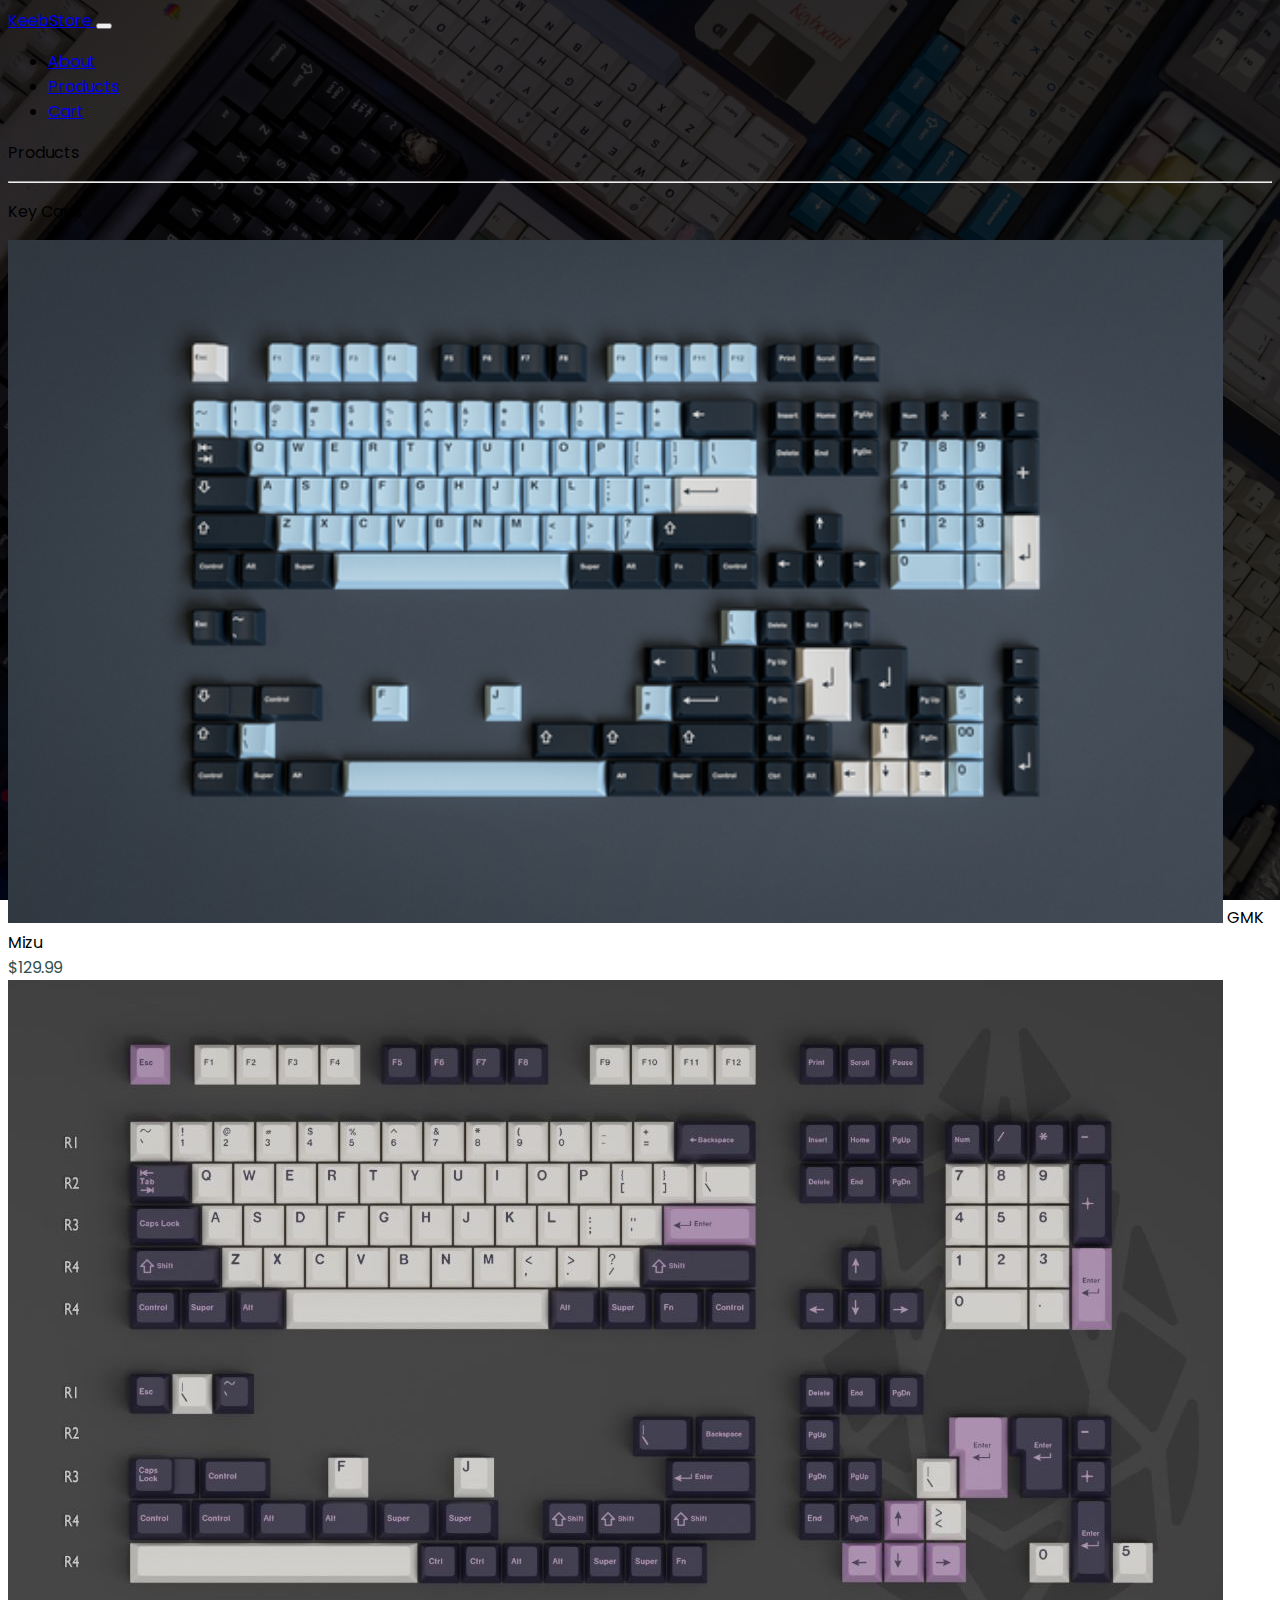
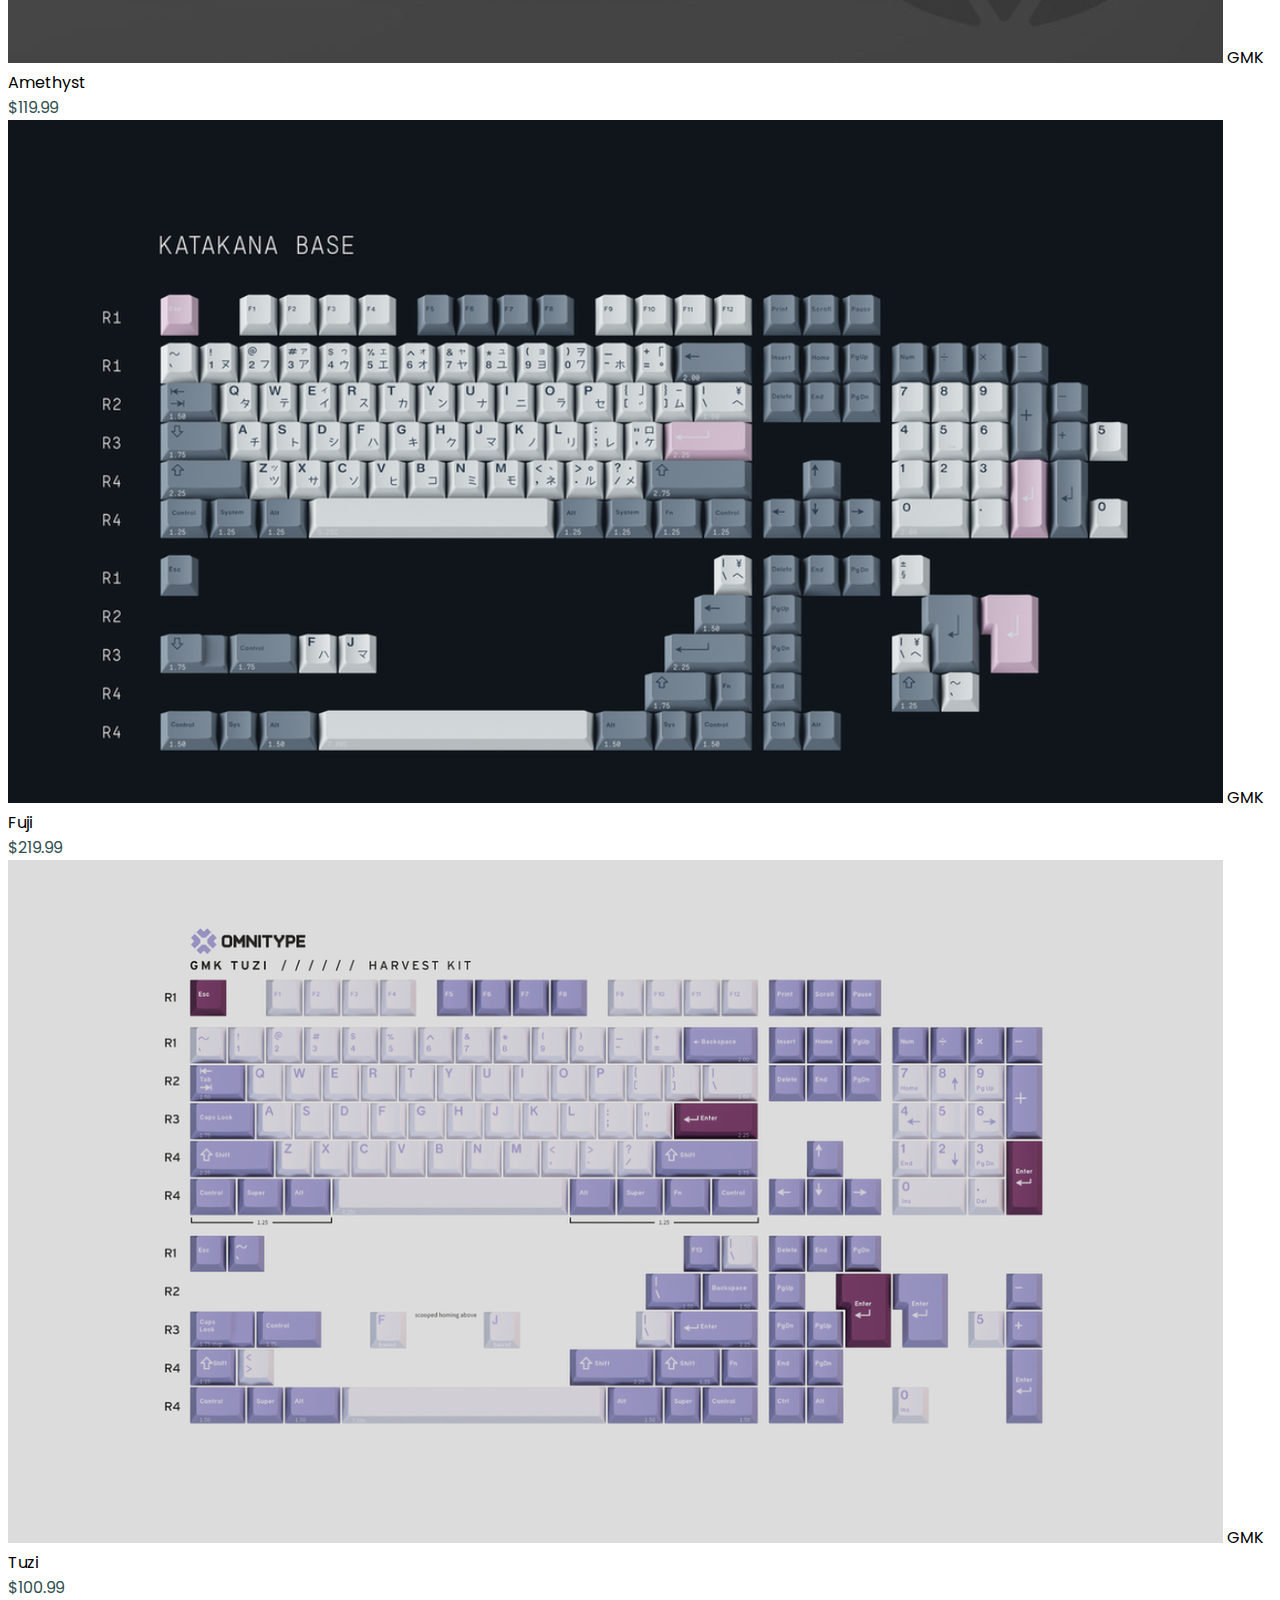
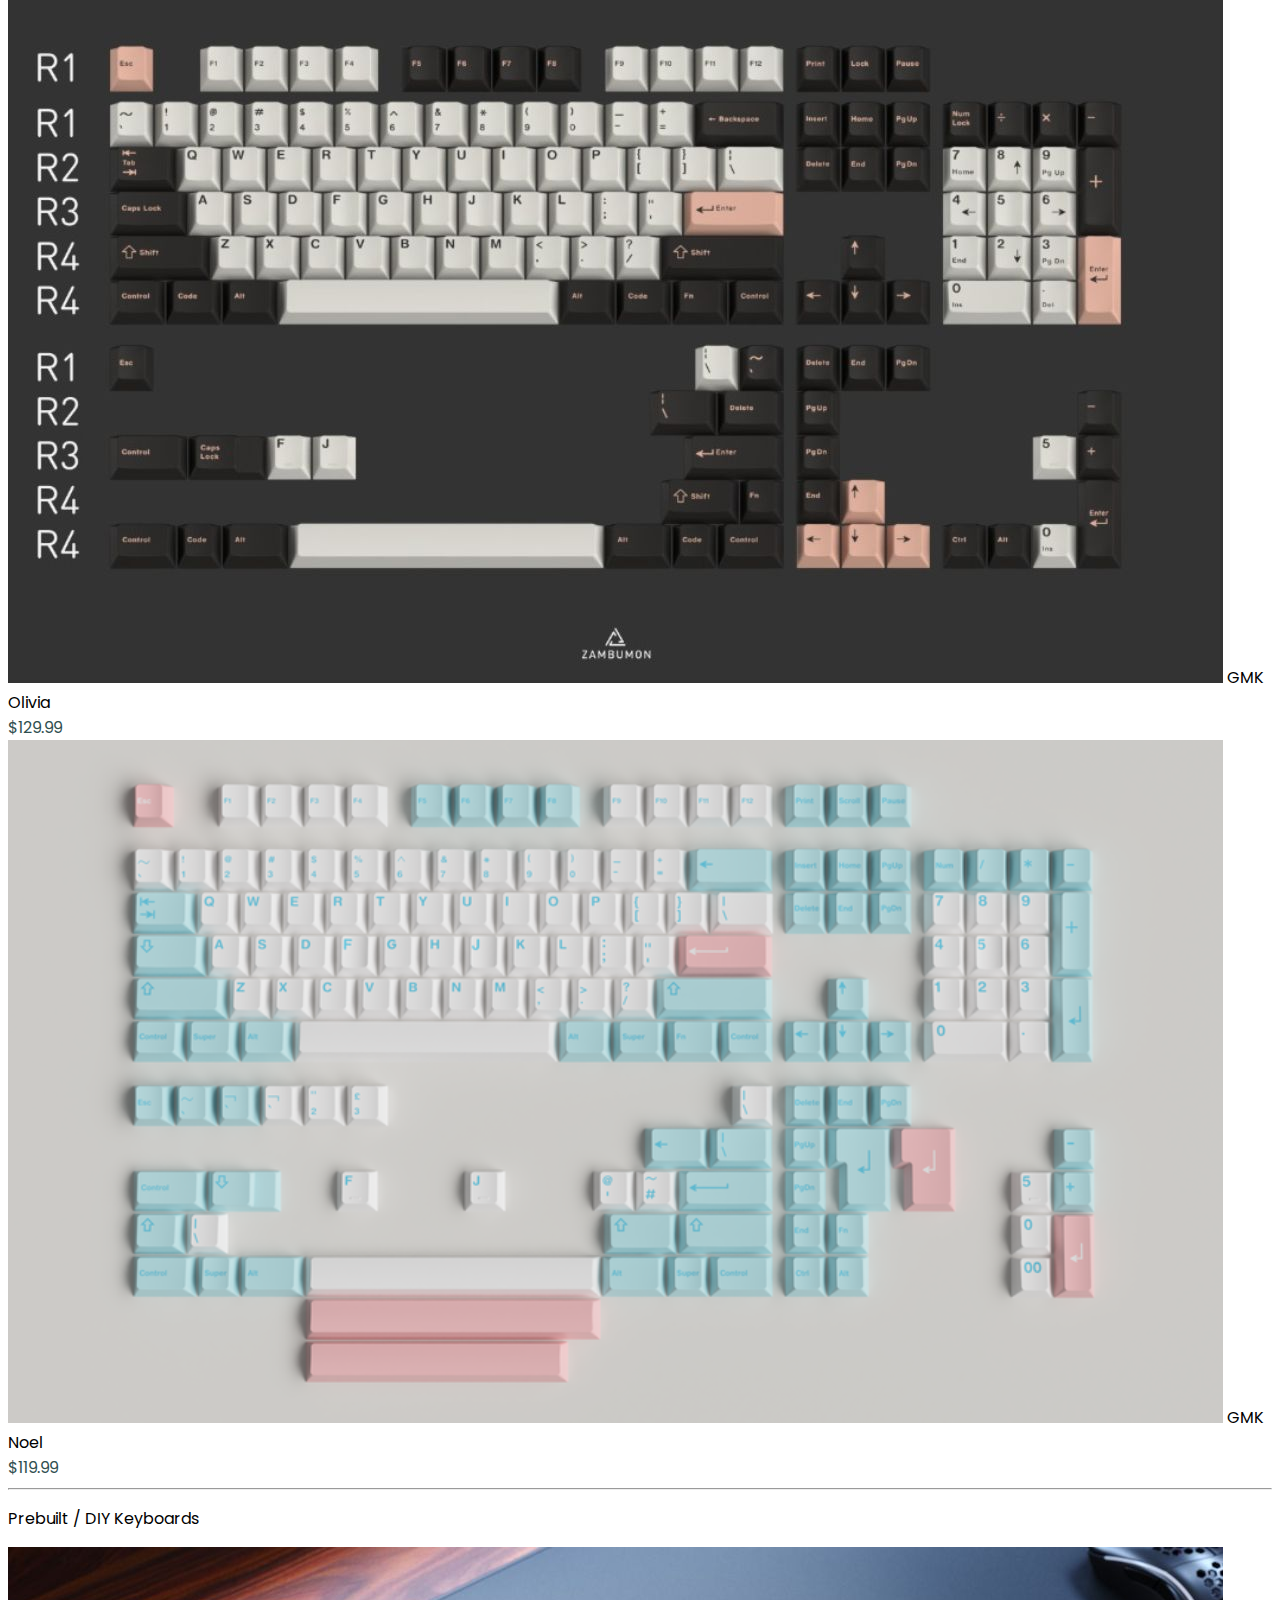
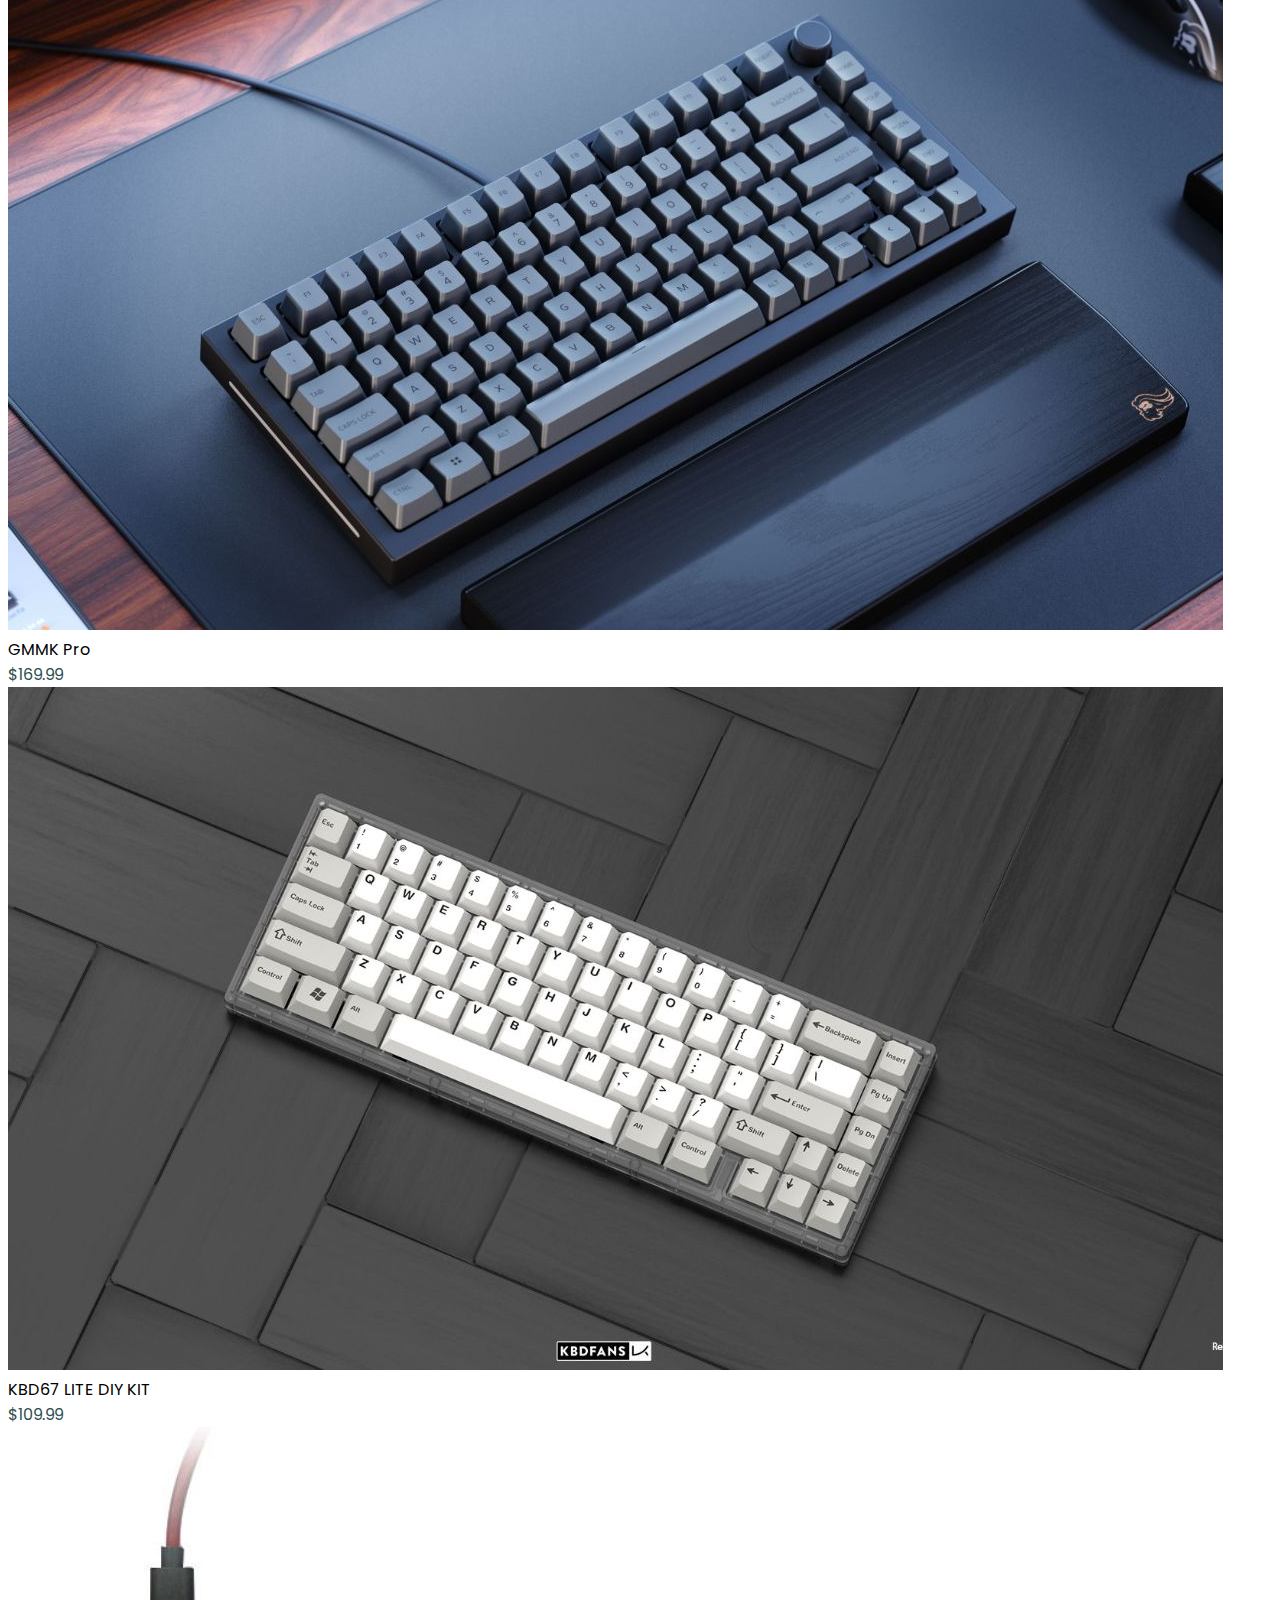
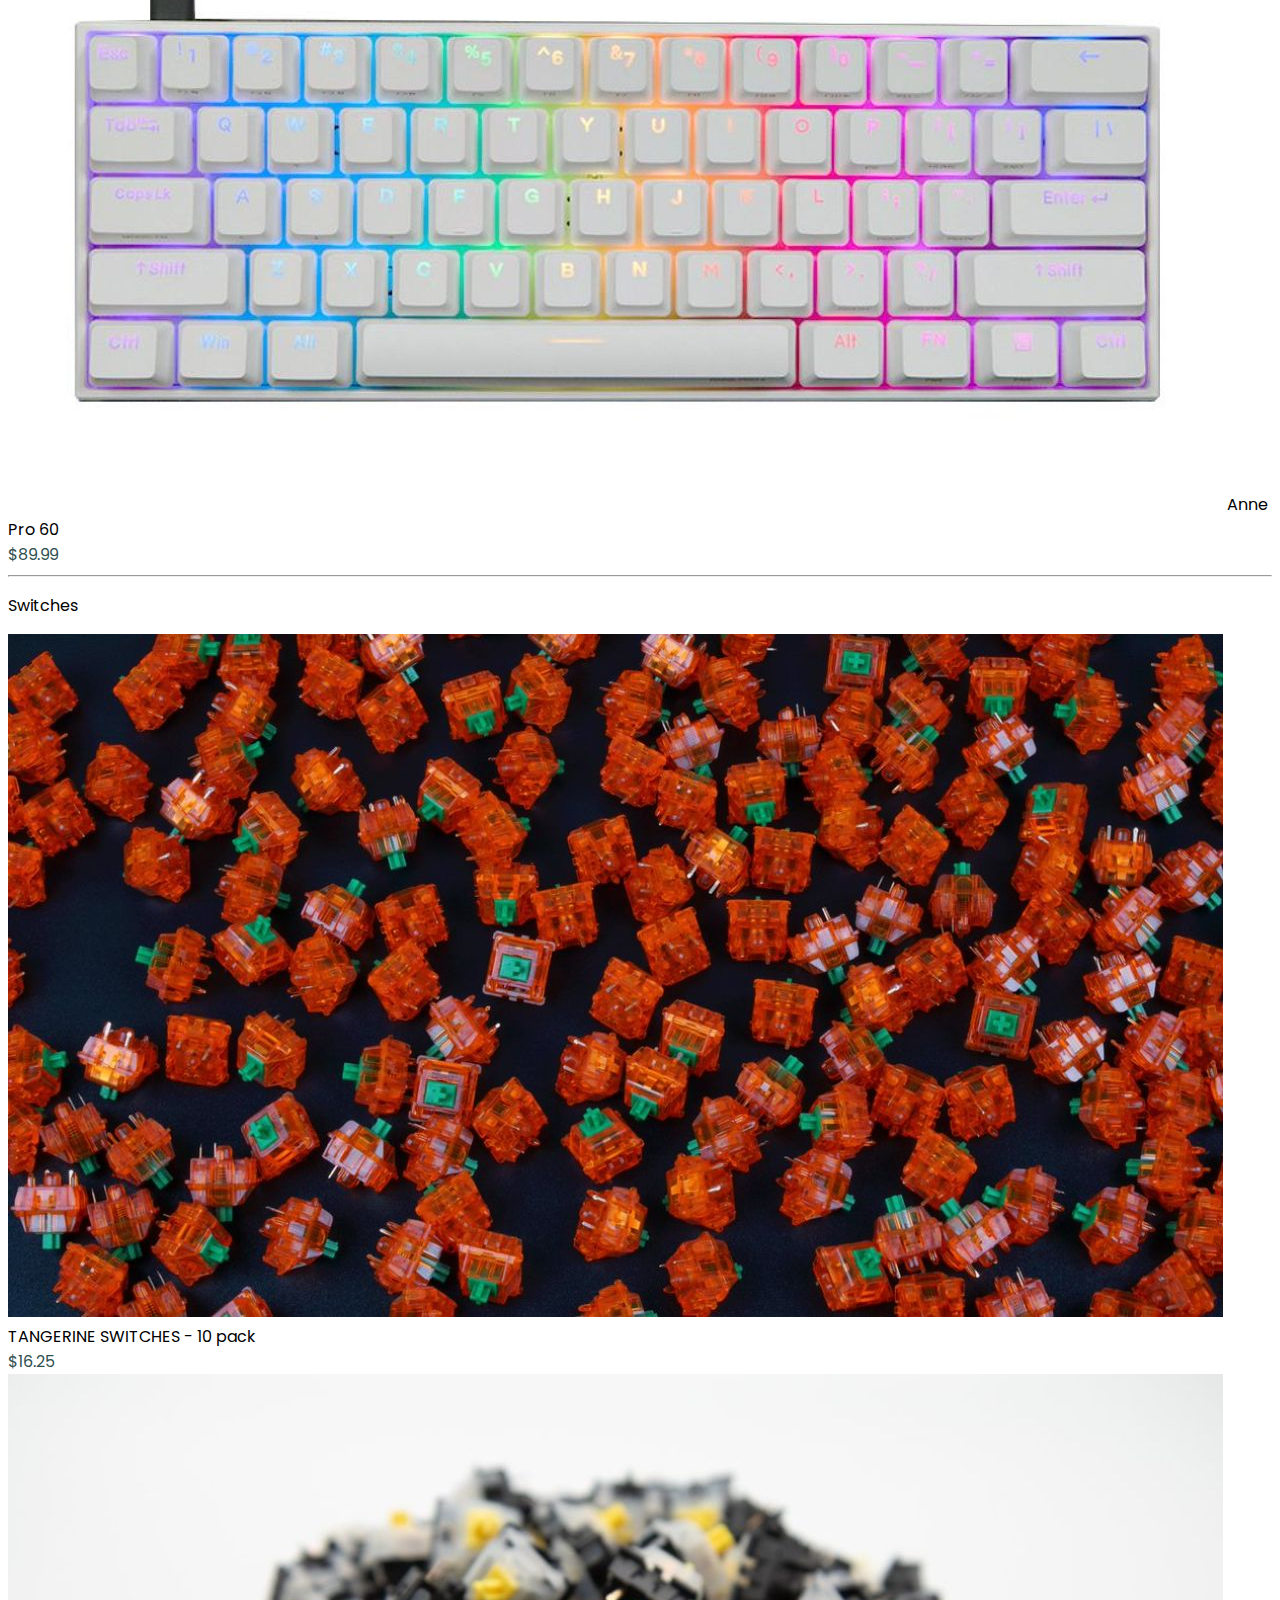
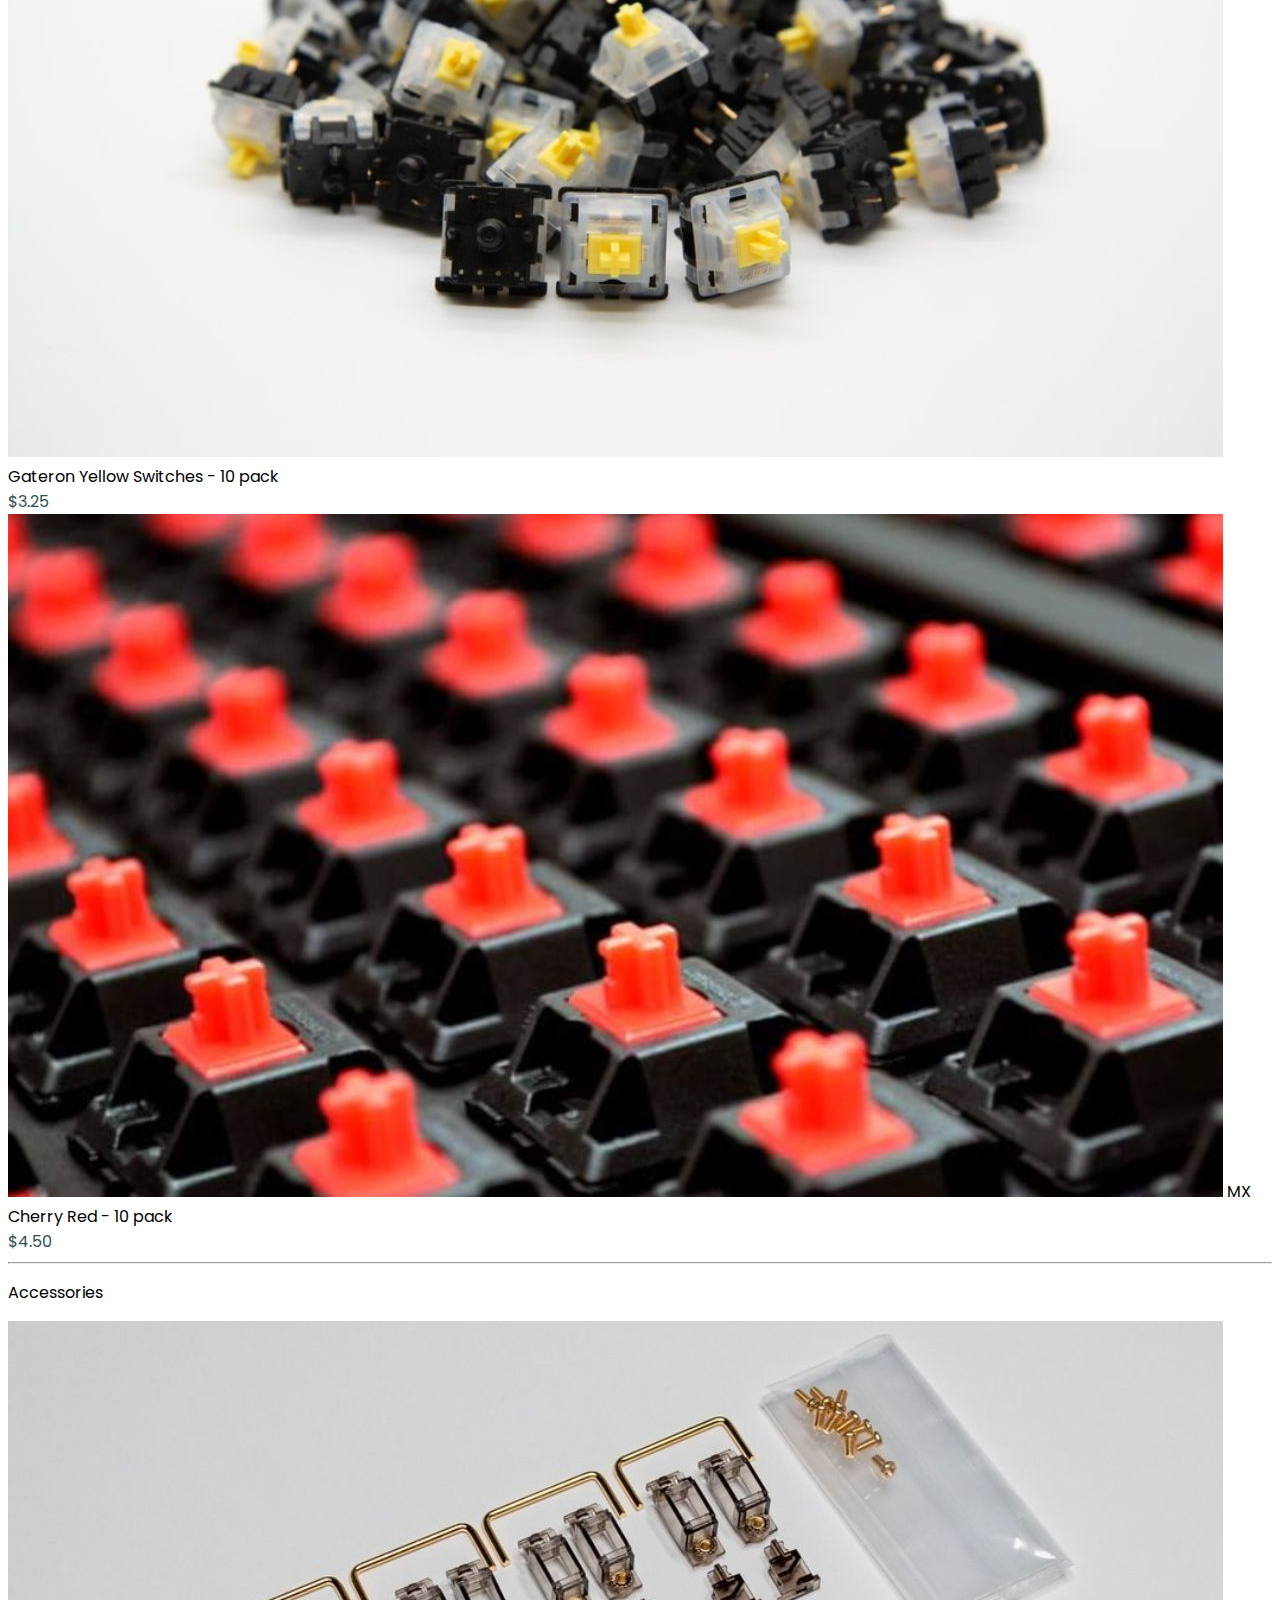
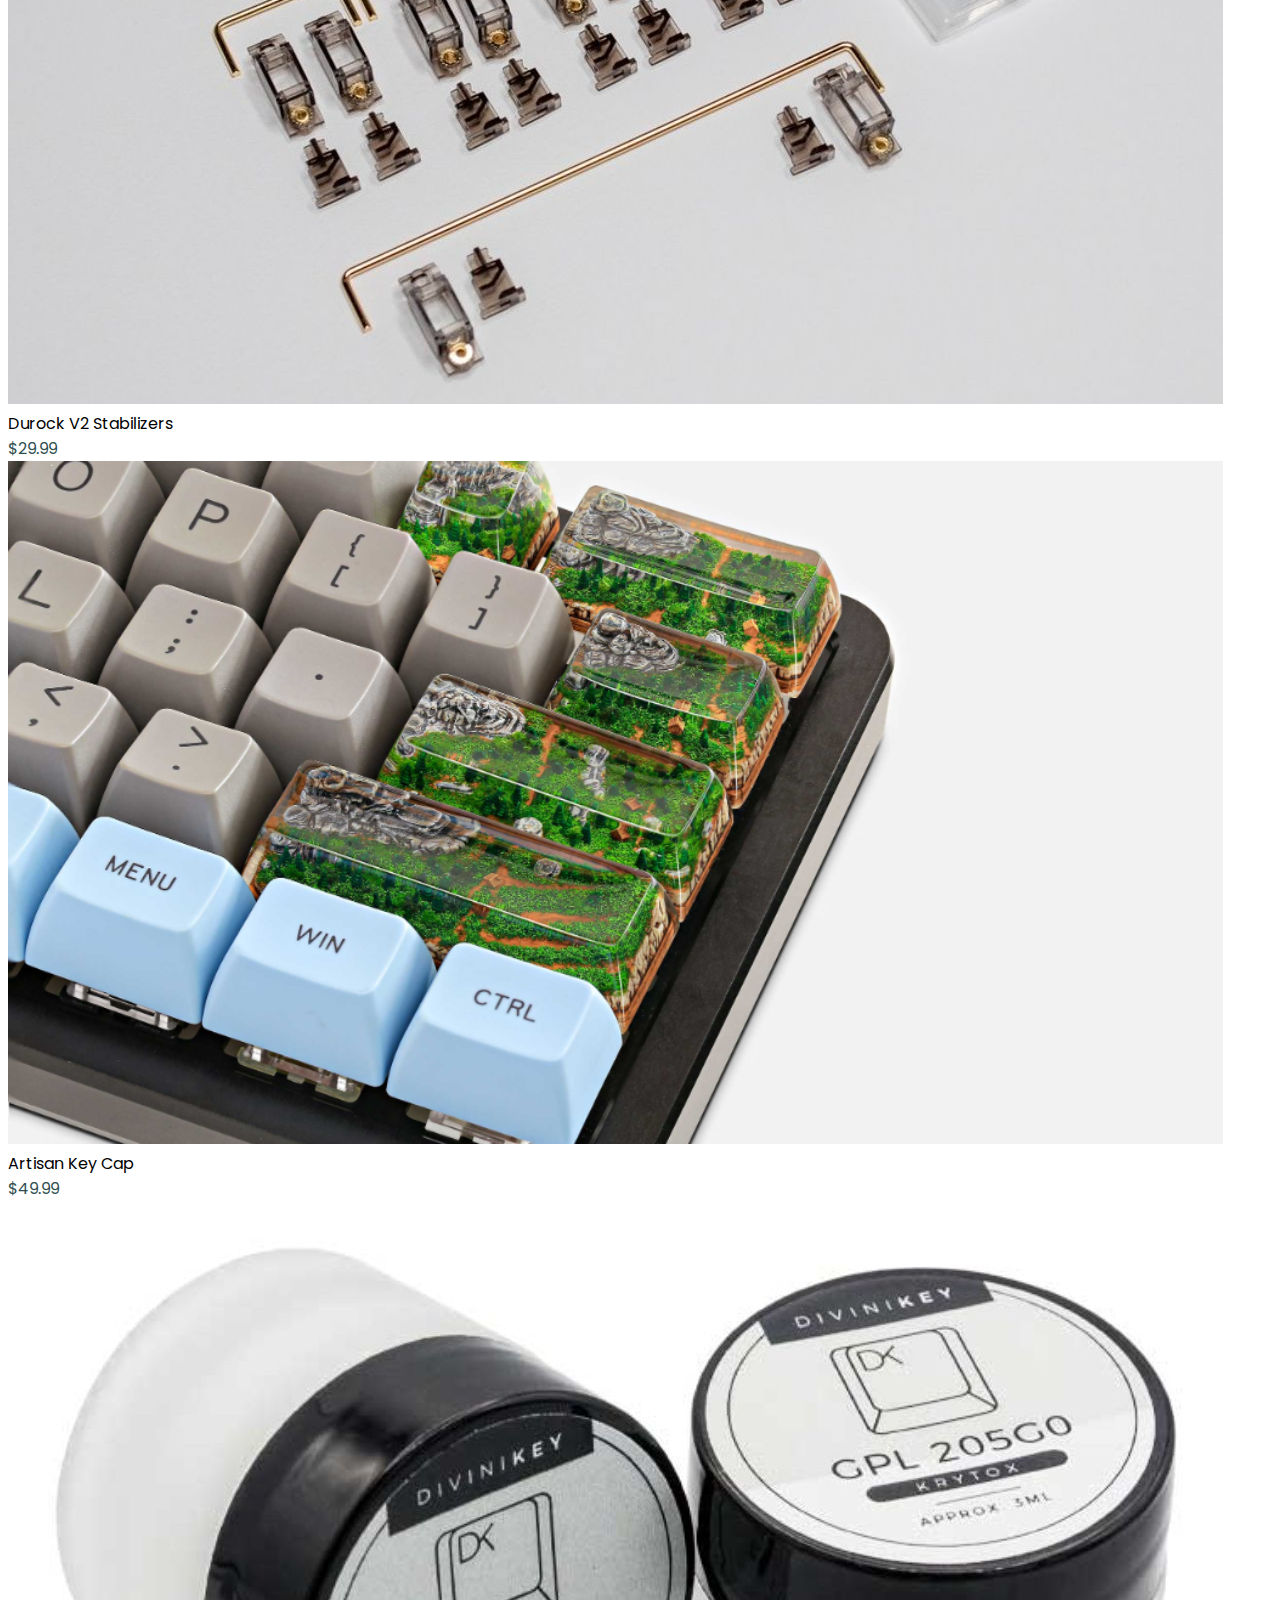
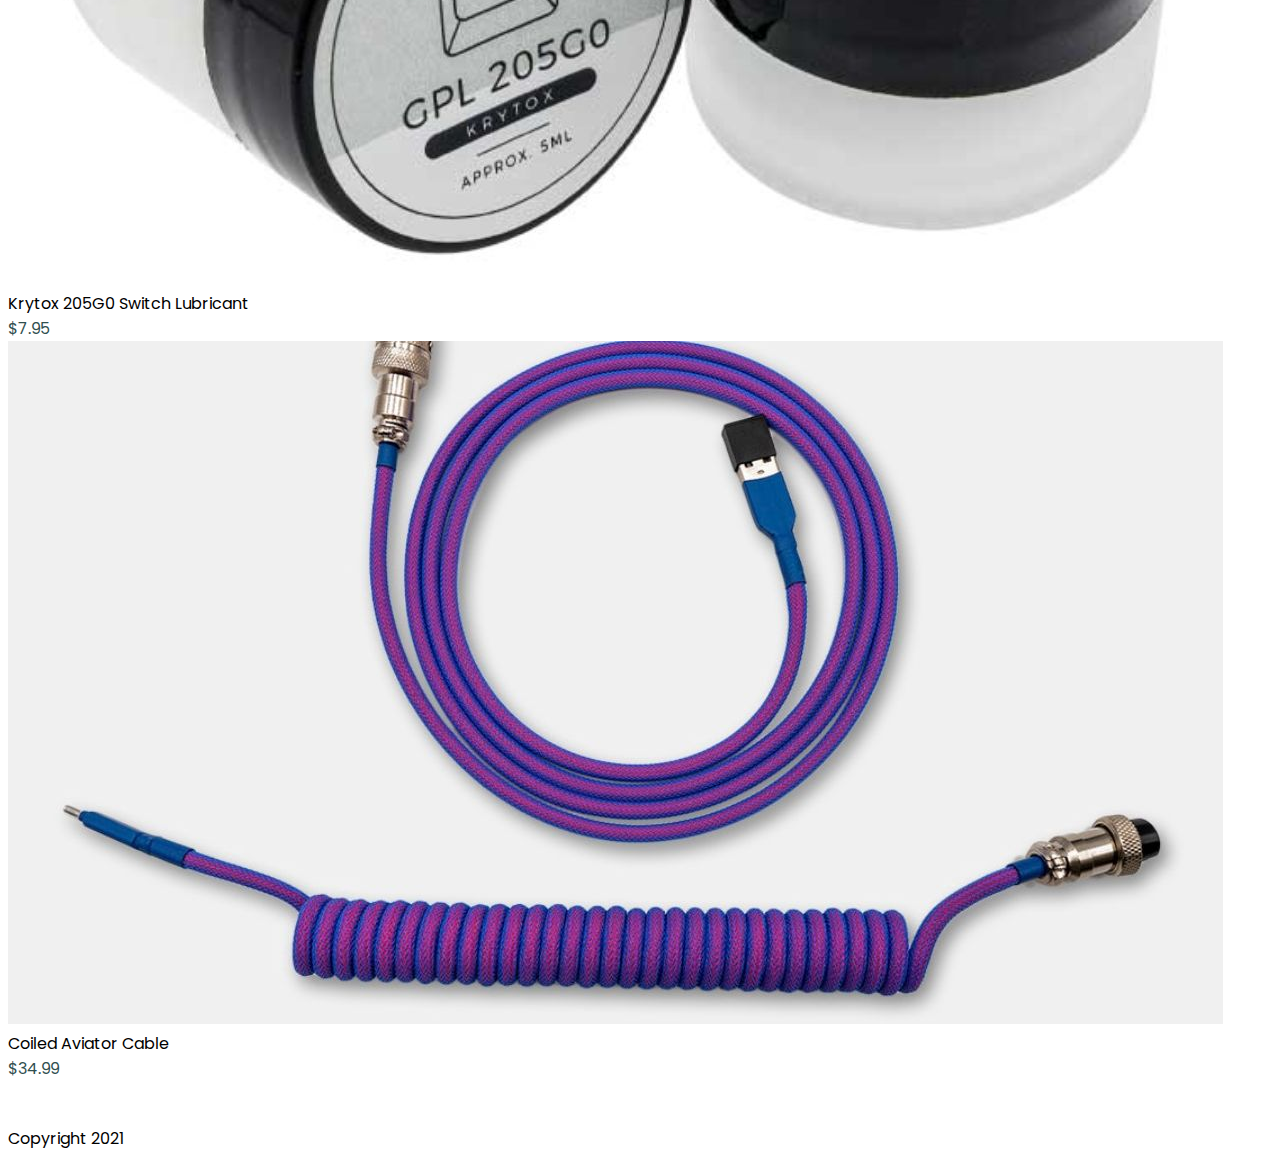
<file: products.html>
<!DOCTYPE html>
<html lang="en">
  <head>
    <!-- Required meta tags -->
    <meta charset="utf-8" />
    <meta
      name="viewport"
      content="width=device-width, initial-scale=1, shrink-to-fit=no"
    />

    <!-- Bootstrap CSS -->
    <link
      rel="stylesheet"
      href="https://cdn.jsdelivr.net/npm/bootstrap@4.6.0/dist/css/bootstrap.min.css"
      integrity="sha384-B0vP5xmATw1+K9KRQjQERJvTumQW0nPEzvF6L/Z6nronJ3oUOFUFpCjEUQouq2+l"
      crossorigin="anonymous"
    />
    <link rel="preconnect" href="https://fonts.gstatic.com" />
    <link
      href="https://fonts.googleapis.com/css2?family=Poppins&display=swap"
      rel="stylesheet"
    />

    <link
      rel="stylesheet"
      href="https://cdnjs.cloudflare.com/ajax/libs/font-awesome/5.15.3/css/all.min.css"
      integrity="sha512-iBBXm8fW90+nuLcSKlbmrPcLa0OT92xO1BIsZ+ywDWZCvqsWgccV3gFoRBv0z+8dLJgyAHIhR35VZc2oM/gI1w=="
      crossorigin="anonymous"
    />
    <link rel="stylesheet" href="css/style.css" />
    <link rel="shortcut icon" href="images/favicon.ico" type="image/x-icon" />
    <title>Project 2 - KeebStore</title>
  </head>
  <body class="about-img">
    <div class="bg-danger">
      <div class="container">
        <nav class="navbar navbar-expand-lg navbar-dark bg-danger">
          <a class="navbar-brand" href="/"
            >KeebStore <i class="fas fa-keyboard"></i
          ></a>
          <button
            class="navbar-toggler"
            type="button"
            data-toggle="collapse"
            data-target="#navbarSupportedContent"
            aria-controls="navbarSupportedContent"
            aria-expanded="false"
            aria-label="Toggle navigation"
          >
            <span class="navbar-toggler-icon"></span>
          </button>

          <div class="collapse navbar-collapse" id="navbarSupportedContent">
            <ul class="navbar-nav ml-auto">
              <li class="nav-item">
                <a class="nav-link" href="about.html">About</a>
              </li>
              <li class="nav-item active">
                <a class="nav-link" href="products.html">Products</a>
              </li>
              <li class="nav-item">
                <a class="nav-link" href="cart.html"
                  ><i class="fas fa-shopping-basket"></i> Cart</a
                >
              </li>
            </ul>
          </div>
        </nav>
      </div>
    </div>
    <div class="container bg-light">
      <p class="h1 p-3 font-weight-bold text-center">Products</p>
      <hr />
      <p class="h4 text-center mb-3">Key Caps</p>
      <div class="row p-3 d-flex flex-column flex-lg-row">
        <div class="col mb-5 text-center text-lg-left h5">
          <img
            class="img-fluid mb-2"
            src="images/productImages/mizu.png"
            alt="mizu"
          />
          GMK Mizu
          <br />
          <span class="price">$129.99</span>
        </div>
        <div class="col mb-5 text-center text-lg-left h5">
          <img
            class="img-fluid mb-2"
            src="images/productImages/amethyst.jpg"
            alt="amethyst"
          />
          GMK Amethyst
          <br />
          <span class="price">$119.99</span>
        </div>
        <div class="col mb-5 text-center text-lg-left h5">
          <img
            class="img-fluid mb-2"
            src="images/productImages/fuji.png"
            alt="fuji"
          />
          GMK Fuji
          <br />
          <span class="price">$219.99</span>
        </div>
      </div>
      <div class="row p-3 d-flex flex-column flex-lg-row">
        <div class="col mb-5 text-center text-lg-left h5">
          <img
            class="img-fluid mb-2"
            src="images/productImages/tuzi.png"
            alt="tuzi"
          />
          GMK Tuzi
          <br />
          <span class="price">$100.99</span>
        </div>
        <div class="col mb-5 text-center text-lg-left h5">
          <img
            class="img-fluid mb-2"
            src="images/productImages/olivia.jpg"
            alt="olivia"
          />
          GMK Olivia
          <br />
          <span class="price">$129.99</span>
        </div>
        <div class="col mb-5 text-center text-lg-left h5">
          <img
            class="img-fluid mb-2"
            src="images/productImages/noel.png"
            alt="noel"
          />
          GMK Noel
          <br />
          <span class="price">$119.99</span>
        </div>
      </div>
      <hr />
      <p class="h4 text-center mb-3">Prebuilt / DIY Keyboards</p>
      <div class="row p-3 d-flex flex-column flex-lg-row">
        <div class="col mb-5 text-center text-lg-left h5">
          <img
            class="img-fluid mb-2"
            src="images/productImages/gmmkpro.jpg"
            alt="gmmkpro"
          />
          GMMK Pro
          <br />
          <span class="price">$169.99</span>
        </div>
        <div class="col mb-5 text-center text-lg-left h5">
          <img
            class="img-fluid mb-2"
            src="images/productImages/kbdlite.jpg"
            alt="kbdlite"
          />
          KBD67 LITE DIY KIT
          <br />
          <span class="price">$109.99</span>
        </div>
        <div class="col mb-5 text-center text-lg-left h5">
          <img
            class="img-fluid mb-2"
            src="images/productImages/annepro.jpg"
            alt="annepro60"
          />
          Anne Pro 60
          <br />
          <span class="price">$89.99</span>
        </div>
      </div>
      <hr />
      <p class="h4 text-center mb-3">Switches</p>
      <div class="row p-3 d-flex flex-column flex-lg-row">
        <div class="col mb-5 text-center text-lg-left h5">
          <img
            class="img-fluid mb-2"
            src="images/productImages/tangerine.jpg"
            alt="tangerine"
          />
          TANGERINE SWITCHES - 10 pack
          <br />
          <span class="price">$16.25</span>
        </div>
        <div class="col mb-5 text-center text-lg-left h5">
          <img
            class="img-fluid mb-2"
            src="images/productImages/gateronyellow.jpg"
            alt="gateronyellow"
          />
          Gateron Yellow Switches - 10 pack
          <br />
          <span class="price">$3.25</span>
        </div>
        <div class="col mb-5 text-center text-lg-left h5">
          <img
            class="img-fluid mb-2"
            src="images/productImages/cherryred.jpg"
            alt="cherryred"
          />
          MX Cherry Red - 10 pack
          <br />
          <span class="price">$4.50</span>
        </div>
      </div>
      <hr />
      <p class="h4 text-center mb-3">Accessories</p>
      <div class="row p-3 d-flex flex-column flex-lg-row">
        <div class="col mb-5 text-center text-lg-left h5">
          <img
            class="img-fluid mb-2"
            src="images/productImages/durock.jpg"
            alt="durock"
          />
          Durock V2 Stabilizers
          <br />
          <span class="price">$29.99</span>
        </div>
        <div class="col mb-5 text-center text-lg-left h5">
          <img
            class="img-fluid mb-2"
            src="images/productImages/artisan.png"
            alt="artisan"
          />
          Artisan Key Cap
          <br />
          <span class="price">$49.99</span>
        </div>
        <div class="col mb-5 text-center text-lg-left h5">
          <img
            class="img-fluid mb-2"
            src="images/productImages/k205g0.jpg"
            alt="krytox205g0"
          />
          Krytox 205G0 Switch Lubricant
          <br />
          <span class="price">$7.95</span>
        </div>
        <div class="col mb-5 text-center text-lg-left h5">
          <img
            class="img-fluid mb-2"
            src="images/productImages/aviator.jpg"
            alt="aviatorcable"
          />
          Coiled Aviator Cable
          <br />
          <span class="price">$34.99</span>
        </div>
      </div>
    </div>

    <div class="bg-danger text-white text-center py-4 mt-5">
      <ul class="footer-links">
        <li><a href="/">Home</a></li>
        <li><a href="/about.html">About</a></li>
        <li><a href="/products.html">Products</a></li>
      </ul>
      Copyright 2021 <i class="fas fa-keyboard"></i>
    </div>
    <!-- Optional JavaScript; choose one of the two! -->

    <!-- Option 1: jQuery and Bootstrap Bundle (includes Popper) -->
    <script
      src="https://code.jquery.com/jquery-3.5.1.slim.min.js"
      integrity="sha384-DfXdz2htPH0lsSSs5nCTpuj/zy4C+OGpamoFVy38MVBnE+IbbVYUew+OrCXaRkfj"
      crossorigin="anonymous"
    ></script>
    <script
      src="https://cdn.jsdelivr.net/npm/bootstrap@4.6.0/dist/js/bootstrap.bundle.min.js"
      integrity="sha384-Piv4xVNRyMGpqkS2by6br4gNJ7DXjqk09RmUpJ8jgGtD7zP9yug3goQfGII0yAns"
      crossorigin="anonymous"
    ></script>

    <!-- Option 2: Separate Popper and Bootstrap JS -->
    <!--
    <script src="https://code.jquery.com/jquery-3.5.1.slim.min.js" integrity="sha384-DfXdz2htPH0lsSSs5nCTpuj/zy4C+OGpamoFVy38MVBnE+IbbVYUew+OrCXaRkfj" crossorigin="anonymous"></script>
    <script src="https://cdn.jsdelivr.net/npm/popper.js@1.16.1/dist/umd/popper.min.js" integrity="sha384-9/reFTGAW83EW2RDu2S0VKaIzap3H66lZH81PoYlFhbGU+6BZp6G7niu735Sk7lN" crossorigin="anonymous"></script>
    <script src="https://cdn.jsdelivr.net/npm/bootstrap@4.6.0/dist/js/bootstrap.min.js" integrity="sha384-+YQ4JLhjyBLPDQt//I+STsc9iw4uQqACwlvpslubQzn4u2UU2UFM80nGisd026JF" crossorigin="anonymous"></script>
    -->
  </body>
</html>
</file>
<file: css/style.css>
body {
  font-family: "Poppins", sans-serif;
  height: 100vh;
}

.hero-name {
  font-size: clamp(40px, 7vw, 200px);
}

.hero-text {
  font-size: clamp(15px, 2vw, 50px);
}

.footer-links {
  margin: 0 0 20px 0;
  padding: 0;
}

.footer-links li {
  margin-left: 10px;
  margin-right: 10px;
  display: inline-block;
}

.footer-links li a {
  color: rgba(255, 255, 255, 0.5);
  text-align: center;
  text-decoration: none;
  transition: 0.1s;
}

.footer-links li a:hover {
  color: rgba(255, 255, 255, 1);
}

.price {
  font-size: 16px;
  color: darkslategray;
}

.background-img {
  background-image: linear-gradient(rgba(0, 0, 0, 0.5), rgba(0, 0, 0, 0.5)),
    url("../images/hero-image.jpg");
  background-size: cover;
  background-repeat: no-repeat;
  background-attachment: fixed;
}

.about-img {
  background-image: linear-gradient(rgba(0, 0, 0, 0.8), rgba(0, 0, 0, 0.8)),
    url("../images/hero-image.jpg");
  background-size: cover;
  background-repeat: no-repeat;
  background-attachment: fixed;
}

.about-name {
  font-size: clamp(40px, 4vw, 200px);
}

.about-descript {
  font-size: clamp(18px, 2vw, 32px);
}

.about-icon {
  height: clamp(100px, 20vw, 200px);
  width: clamp(100px, 20vw, 200px);
}

.shopping-name {
  font-size: clamp(24px, 2vw, 60px);
}

.small-text {
  font-size: 12px;
}

.remove:hover {
  color: red;
}

.fit-content {
  height: fit-content;
  overflow: auto;
}
</file>
